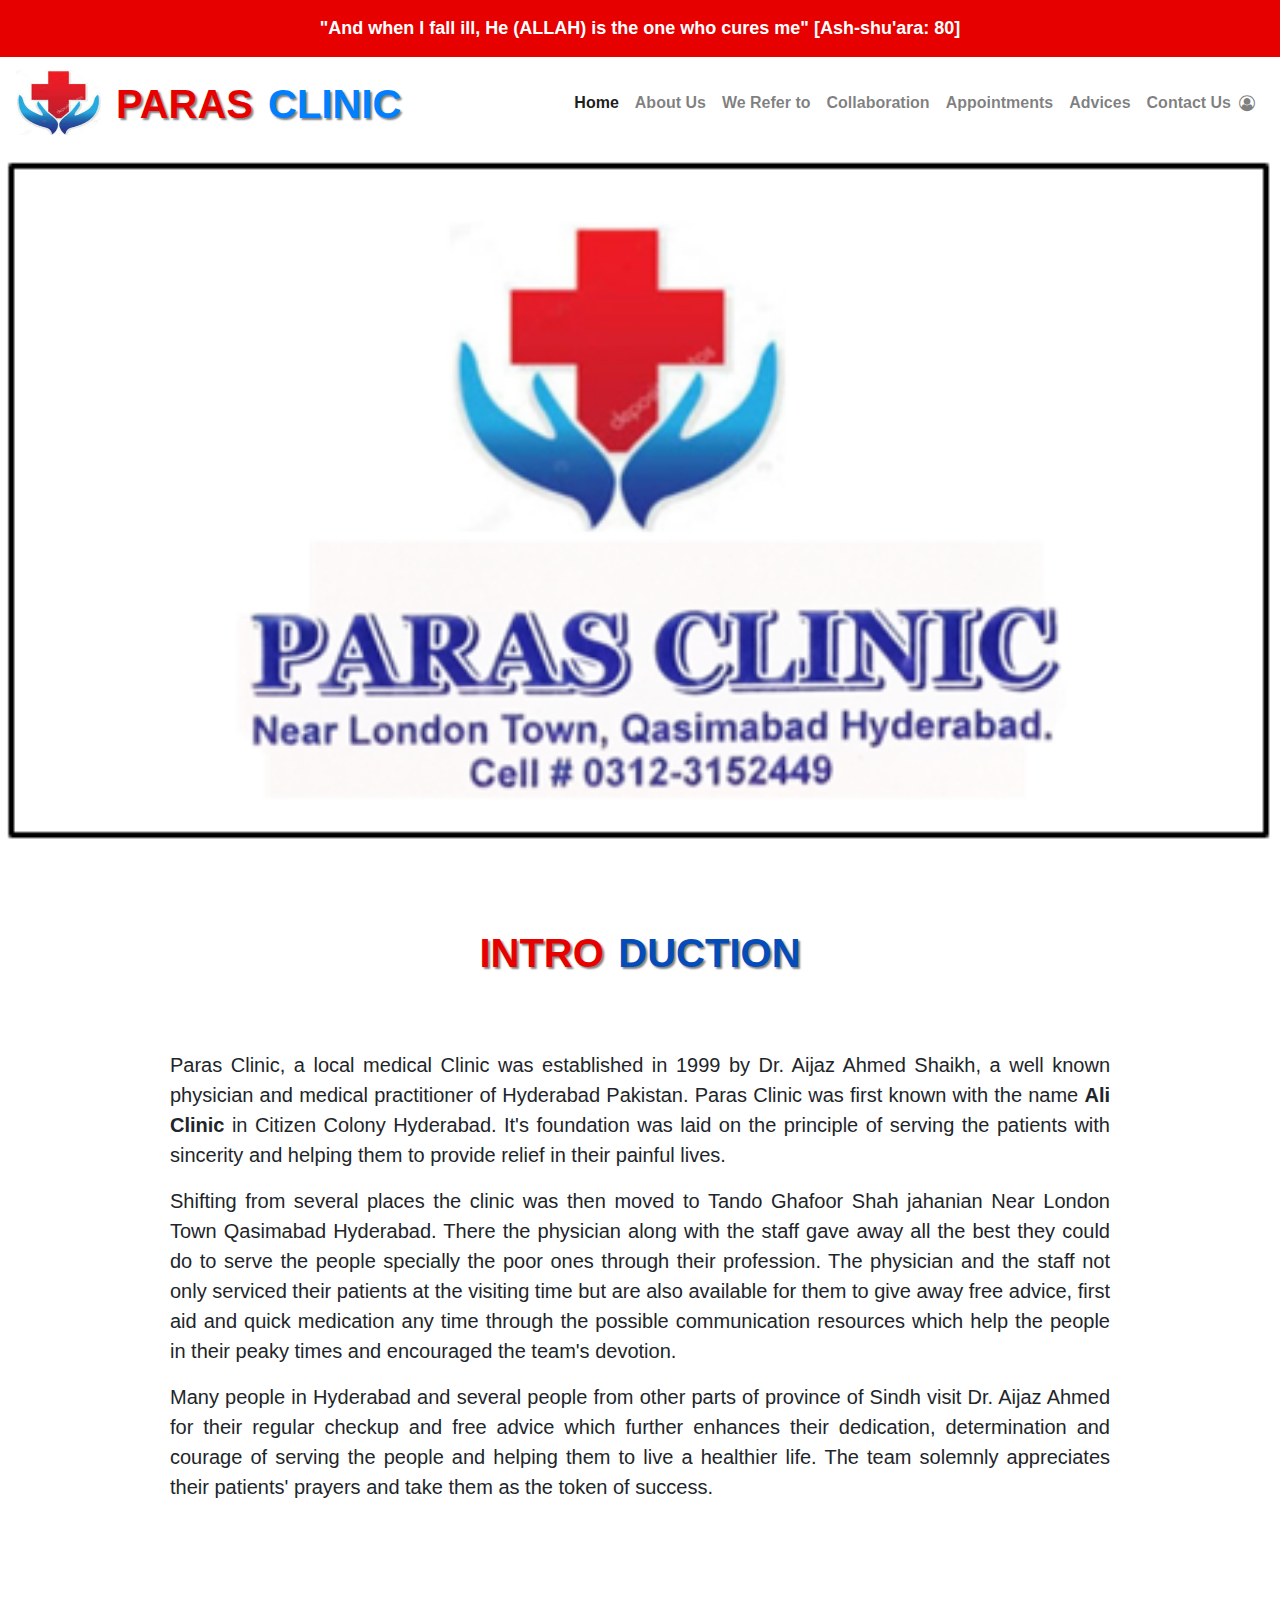
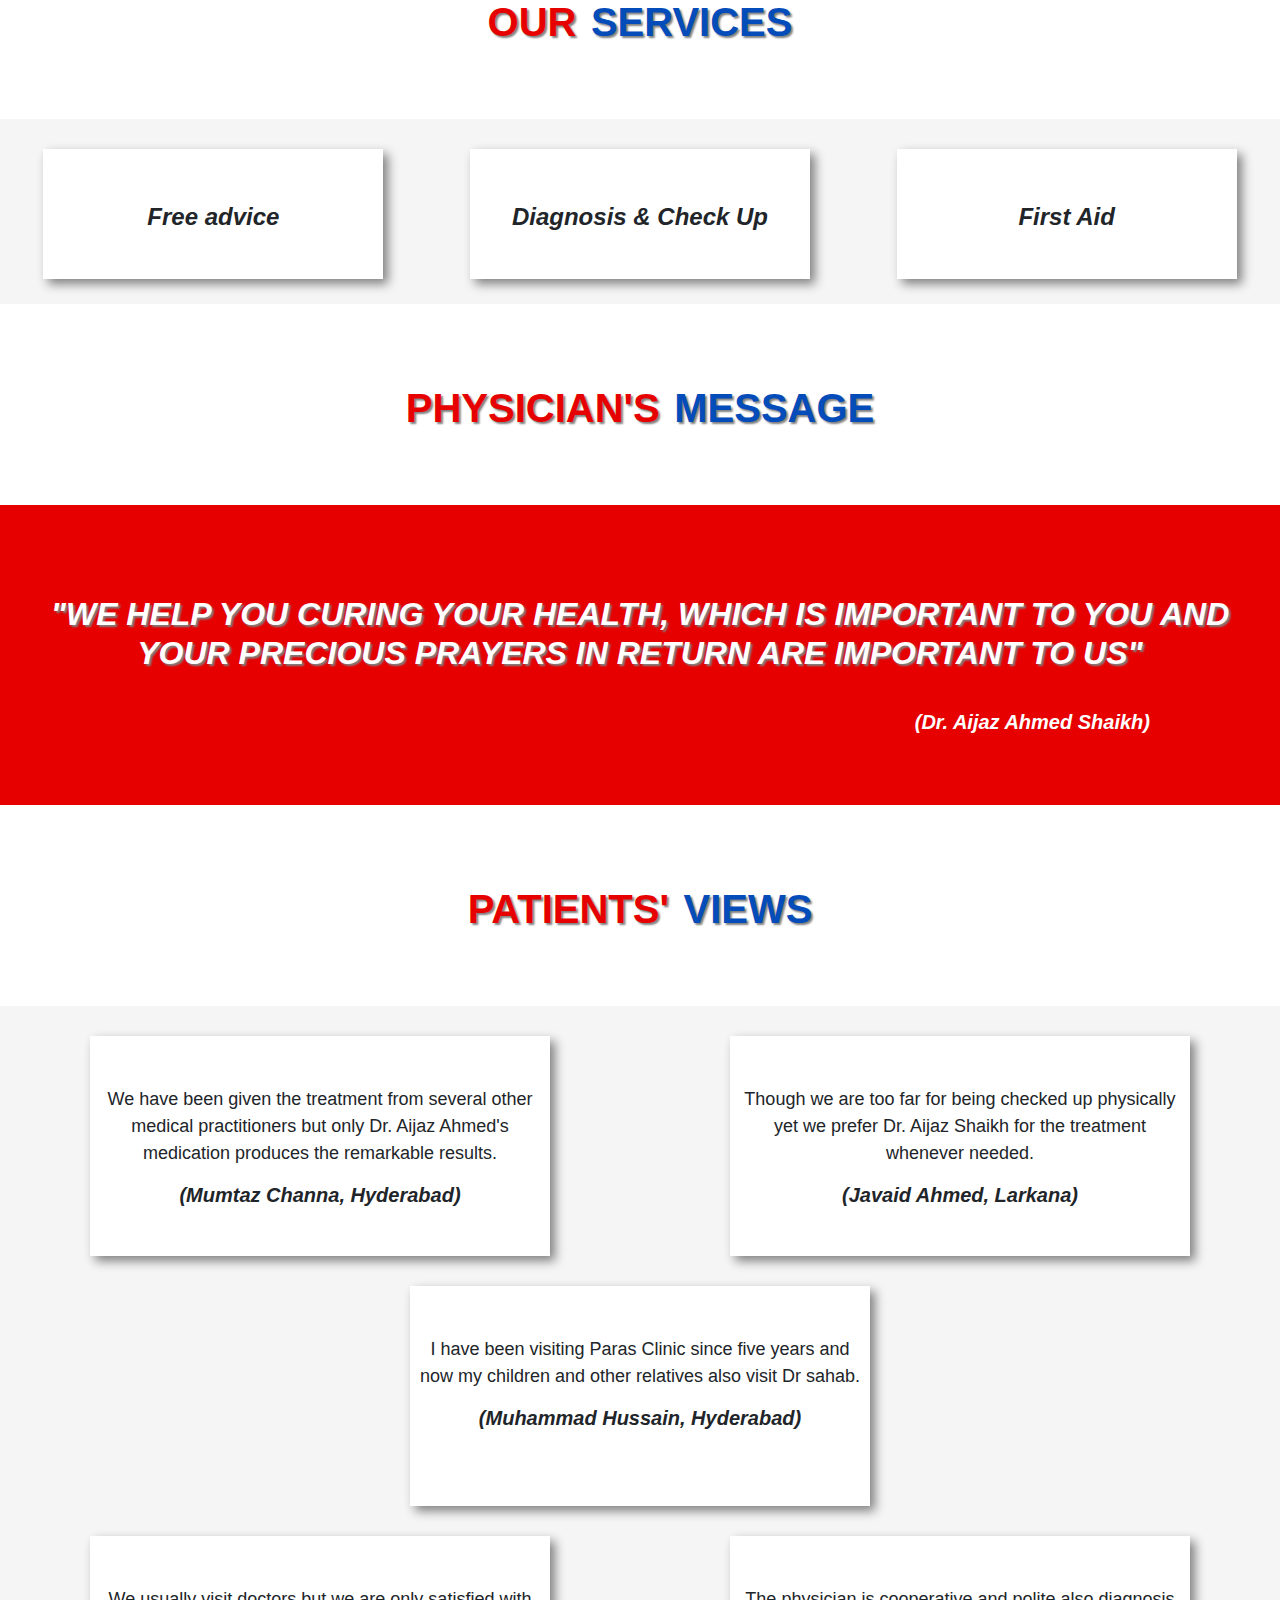
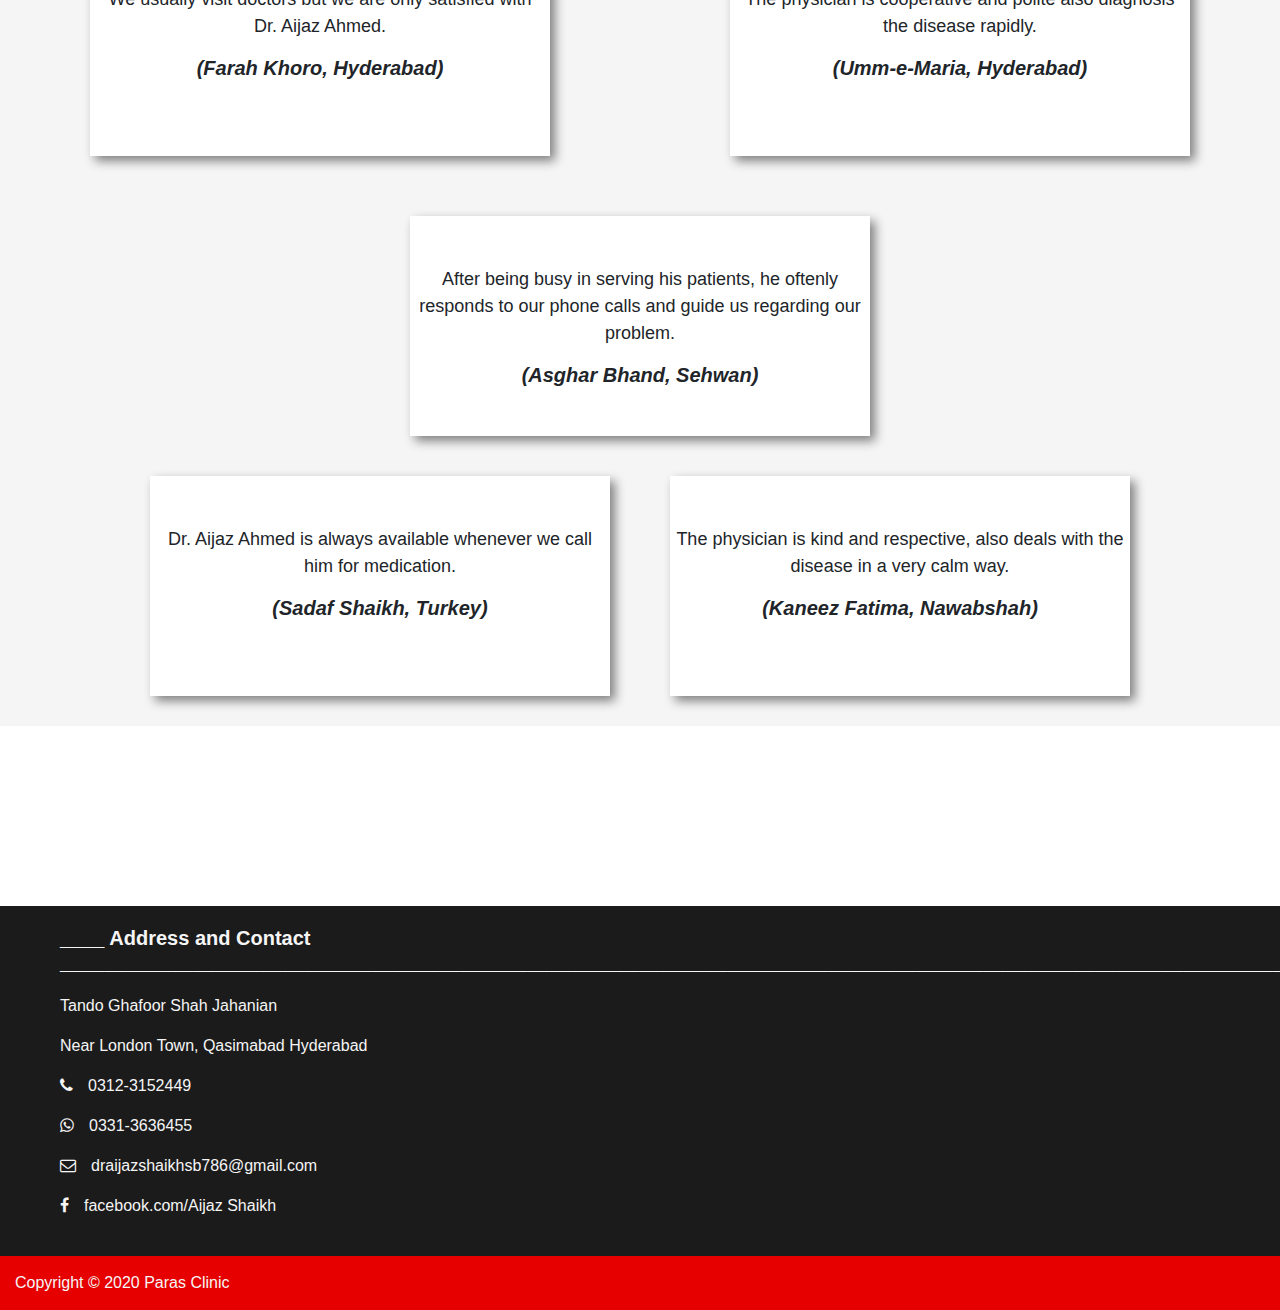
<file: index.html>
<!DOCTYPE html>
<html lang="en">

<head>
  <meta charset="UTF-8">
  <meta name="viewport" content="width=device-width, initial-scale=1.0">
  <title>Home</title>
  <link rel="stylesheet" href="https://cdnjs.cloudflare.com/ajax/libs/font-awesome/4.7.0/css/font-awesome.min.css">
  <link rel="stylesheet" href="bootstrap-4.4.1-dist/css/bootstrap.min.css">
  <link rel="stylesheet" href="style.css">
</head>

<body>
  <div class="logo">
    <p>
      <b>"And when I fall ill, He (ALLAH) is the one who cures me" [Ash-shu'ara: 80]</b>
    </p>
  </div>

  <nav class="navbar navbar-expand-lg navbar-light bg-white">
    <a class="navbar-brand" href="#">
      <img src="images/logo.jpg" width="85px" height="65px">
      <h1 class="fh1" id="first">PARAS</h1>
      <h1 class="sh1" id="second">CLINIC</h1>
    </a>
    <button class="navbar-toggler" type="button" data-toggle="collapse" data-target="#navbarText"
      aria-controls="navbarText" aria-expanded="false" aria-label="Toggle navigation">
      <span class="navbar-toggler-icon"></span>
    </button>
    <div class="collapse navbar-collapse" id="navbarText">
      <ul class="navbar-nav mr-auto">
      </ul>
      <span class="navbar-text">
        <ul class="navbar-nav mr-auto">
          <li class="nav-item active">
            <a class="nav-link" href="index.html">Home <span class="sr-only">(current)</span></a>
          </li>
          <li class="nav-item">
            <a class="nav-link" href="about.html">About Us</a>
          </li>
          <li class="nav-item">
            <a class="nav-link" href="refer.html">We Refer to</a>
          </li>
          <li class="nav-item">
            <a class="nav-link" href="collaboration.html">Collaboration</a>
          </li>
          <li class="nav-item">
            <a class="nav-link" href="appointments.html">Appointments</a>
          </li>
          <li class="nav-item">
            <a class="nav-link" href="advice.html">Advices</a>
          </li>
          <li class="nav-item">
            <a class="nav-link" href="contact.html">Contact Us</a>
          </li>
          <li class="nav-item">
            <i class="fa fa-user-circle-o" aria-hidden="true"></i>
          </li>
        </ul>
      </span>
    </div>
  </nav>
  
  <div id="carouselExampleCaptions" class="carousel slide" data-ride="carousel">
    <div class="carousel-inner">
      <div class="carousel-item active">
        <img src="images/slide1.PNG" class="d-block w-100" alt="...">
        <div class="carousel-caption d-none d-md-block">
        </div>
      </div>

      <div class="carousel-item">
        <img src="images/slide2.jpg" class="d-block w-100" alt="...">
        <div class="carousel-caption d-none d-md-block black">
          <h4>Dr. Aijaz Shaikh (Physician)</h4>
          <p>Physician at his workplace.</p>
        </div>
      </div>

      <div class="carousel-item">
        <img src="images/slide3.jpg" class="d-block w-100" alt="...">
        <div class="carousel-caption d-none d-md-block white">
          <h4>Dr. Aijaz Shaikh with patient</h4>
          <p>Physician busy in checkup of patient.</p>
        </div>
      </div>

      <div class="carousel-item">
        <img src="images/slide4.jpg" class="d-block w-100" alt="...">
        <div class="carousel-caption d-none d-md-block black">
          <h4>Small Dispensory</h4>
          <p>Dispensory available for the first aid of patients.</p>
        </div>
      </div>

      <div class="carousel-item">
        <img src="images/slide5.jpg" class="d-block w-100" alt="...">
        <div class="carousel-caption d-none d-md-block black">
          <h4>Staff at his work</h4>
          <p>Staff member busy in giving the first aid to patients.</p>
        </div>
      </div>

      <a class="carousel-control-prev" href="#carouselExampleCaptions" role="button" data-slide="prev">
        <span class="carousel-control-prev-icon" aria-hidden="true"></span>
        <span class="sr-only">Previous</span>
      </a>
      <a class="carousel-control-next" href="#carouselExampleCaptions" role="button" data-slide="next">
        <span class="carousel-control-next-icon" aria-hidden="true"></span>
        <span class="sr-only">Next</span>
      </a>
    </div>


    <div class="heading1">
      <h1 class="fhead head">INTRO</h1>
      <h1 class="shead head">DUCTION</h1>
    </div>

    <div class="main1">
      <div class="paragraph">
        <p class="space">
          Paras Clinic, a local medical Clinic was established in 1999 by Dr. Aijaz Ahmed Shaikh, a well known
          physician
          and medical practitioner of Hyderabad Pakistan. Paras Clinic was first known with the name <b>Ali Clinic</b>
          in Citizen Colony Hyderabad. It's foundation was laid on the principle of serving the patients with
          sincerity
          and helping them to provide relief in their painful lives.
        </p>
        <p>
          Shifting from several places the clinic was then moved to Tando Ghafoor Shah jahanian Near London Town
          Qasimabad Hyderabad. There the physician along with the staff gave away all the best they could do to
          serve the people specially the poor ones through their profession. The physician and the staff not only
          serviced their patients at the visiting time but are also available for them to give away free advice,
          first aid and quick medication any time through the possible communication resources which help the people
          in their peaky times and encouraged the team's devotion.
        </p>
        <p>
          Many people in Hyderabad and several people from other parts of province of Sindh visit Dr. Aijaz Ahmed
          for their regular checkup and free advice which further enhances their dedication, determination and courage
          of serving the people and helping them to live a healthier life. The team solemnly appreciates their
          patients'
          prayers and take them as the token of success.
        </p>
      </div>
    </div>

    <div class="heading1">
      <h1 class="fhead"> OUR </h1>
      <h1 class="shead"> SERVICES </h1>
    </div>

    <div class="main2">
      <div class="Div1">
        <b><i>Free advice </i></b>
      </div>
      <div class="Div2">
        <b><i> Diagnosis & Check Up </i></b>
      </div>
      <div class="Div3">
        <b><i> First Aid </i></b>
      </div>
    </div>

    <div class="PhyDiv">
      <div class="heading1">
        <h1 class="fhead">PHYSICIAN'S </h1>
        <h1 class="shead"> MESSAGE </h1>
      </div>

      <div class="MessageDiv">
        <h2 class="phMessage">
          "WE HELP YOU CURING YOUR HEALTH, WHICH IS IMPORTANT TO YOU AND YOUR PRECIOUS PRAYERS IN RETURN ARE
          IMPORTANT TO US"
        </h2>
        <h5 class="QouteBy">
          <b><i>(Dr. Aijaz Ahmed Shaikh)</b></i>
        </h5>
      </div>
    </div>

    <div class="heading1">
      <h1 class="fhead"> PATIENTS' </h1>
      <h1 class="shead"> VIEWS </h1>
    </div>

    <div class="outerDiv1">
      <div class="innerDiv1">
        <p>
          We have been given the treatment from several other medical practitioners but only Dr. Aijaz Ahmed's
          medication produces the remarkable results.
        </p>
        <h5 class="saidBy">
          <b><i>(Mumtaz Channa, Hyderabad)</i></b>
        </h5>
      </div>

      <div class="innerDiv2">
        <p>
          Though we are too far for being checked up physically yet we prefer Dr. Aijaz Shaikh for the
          treatment whenever needed.
        </p>
        <h5 class="saidBy">
          <b><i>(Javaid Ahmed, Larkana)</i></b>
        </h5>
      </div>

      <div class="innerDiv3">
        <p>
          I have been visiting Paras Clinic since five years and now my children and other relatives also
          visit Dr sahab.
        </p>
        <h5 class="saidBy">
          <b><i>(Muhammad Hussain, Hyderabad)</i></b>
        </h5>
      </div>
    </div>

    <div class="outerDiv2">
      <div class="innerDiv4">
        <p>
          We usually visit doctors but we are only satisfied with Dr. Aijaz Ahmed.
        </p>
        <h5 class="saidBy">
          <b><i>(Farah Khoro, Hyderabad)</b></i>
        </h5>
      </div>

      <div class="innerDiv5">
        <p>
          The physician is cooperative and polite also diagnosis the disease rapidly.
        </p>
        <h5 class="saidBy">
          <b><i>(Umm-e-Maria, Hyderabad)</b></i>
        </h5>
      </div>

      <div class="innerDiv6">
        <p>
          After being busy in serving his patients, he oftenly responds to our phone calls and guide us
          regarding our problem.
        </p>
        <h5 class="saidBy">
          <b><i>(Asghar Bhand, Sehwan)</b></i>
        </h5>
      </div>
    </div>

    <div class="outerDiv3">
      <div class="innerDiv7">
        <p>
          Dr. Aijaz Ahmed is always available whenever we call him for medication.
        </p>
        <h5 class="saidBy">
          <b><i>(Sadaf Shaikh, Turkey)</b></i>
        </h5>
      </div>

      <div class="innerDiv8">
        <p>
          The physician is kind and respective, also deals with the disease in a very calm way.
        </p>
        <h5 class="saidBy">
          <b><i>(Kaneez Fatima, Nawabshah)</b></i>
        </h5>
      </div>
    </div>

    <div class="addressDiv">
      <div id="address">
        <h5><b>
            ____ Address and Contact
            _______________________________________________________________________________________________________________________________________________________
          </b></h5>
        <p>Tando Ghafoor Shah Jahanian</p>
        <p>Near London Town, Qasimabad Hyderabad</p>
        <p><i class="fa fa-phone" aria-hidden="true"></i>0312-3152449</p>
        <p><i class="fa fa-whatsapp" aria-hidden="true"></i>0331-3636455</p>
        <p><i class="fa fa-envelope-o" aria-hidden="true"></i>draijazshaikhsb786@gmail.com</p>
        <p><i class="fa fa-facebook" aria-hidden="true"></i>facebook.com/Aijaz Shaikh</p>
        <a href=""> <img src="images/back to top.png" class="goTop" width="40px" height="40px"> </a>
      </div>
    </div>

    <div class="footer">
      Copyright &copy; 2020 Paras Clinic
    </div>

    <script src="https://code.jquery.com/jquery-3.5.1.slim.min.js"
      integrity="sha384-DfXdz2htPH0lsSSs5nCTpuj/zy4C+OGpamoFVy38MVBnE+IbbVYUew+OrCXaRkfj"
      crossorigin="anonymous"></script>
    <script src="https://cdn.jsdelivr.net/npm/popper.js@1.16.0/dist/umd/popper.min.js"
      integrity="sha384-Q6E9RHvbIyZFJoft+2mJbHaEWldlvI9IOYy5n3zV9zzTtmI3UksdQRVvoxMfooAo"
      crossorigin="anonymous"></script>
    <script src="https://stackpath.bootstrapcdn.com/bootstrap/4.5.0/js/bootstrap.min.js"
      integrity="sha384-OgVRvuATP1z7JjHLkuOU7Xw704+h835Lr+6QL9UvYjZE3Ipu6Tp75j7Bh/kR0JKI"
      crossorigin="anonymous"></script>
</body>

</html>
</file>
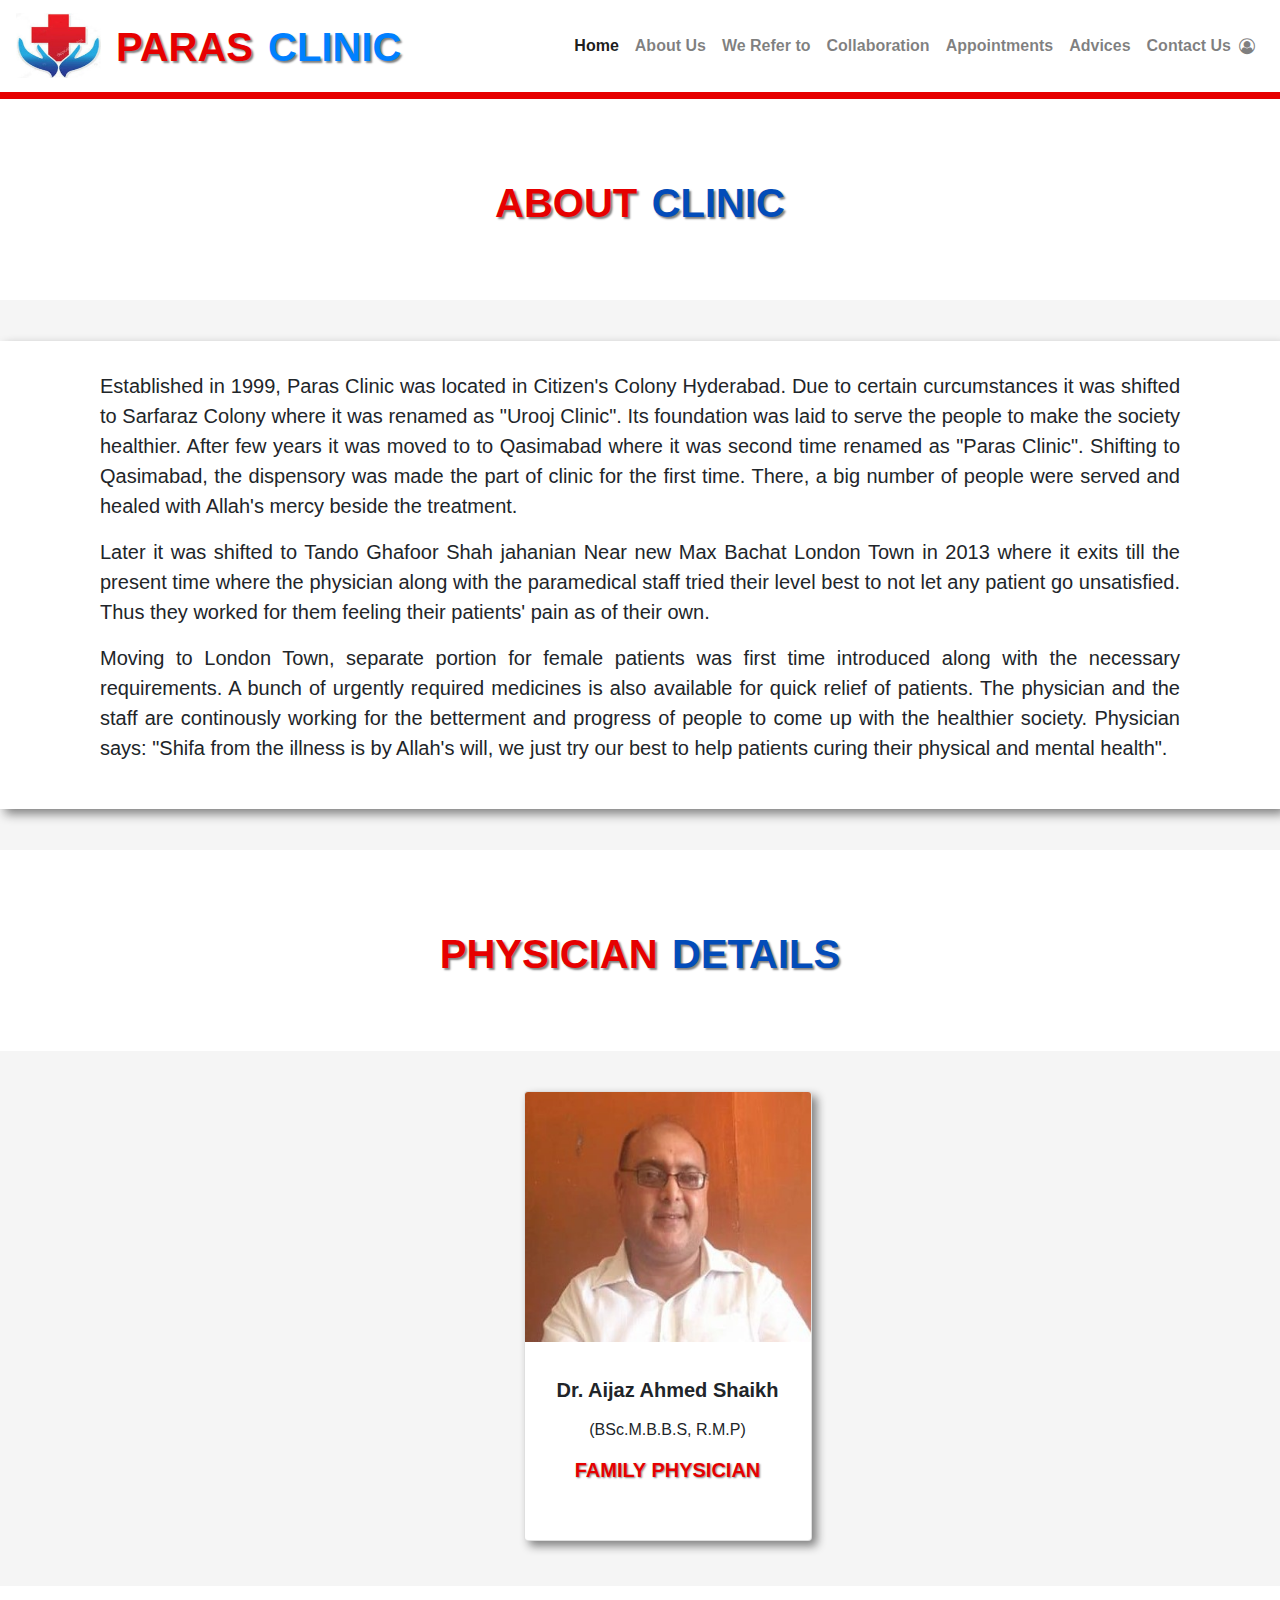
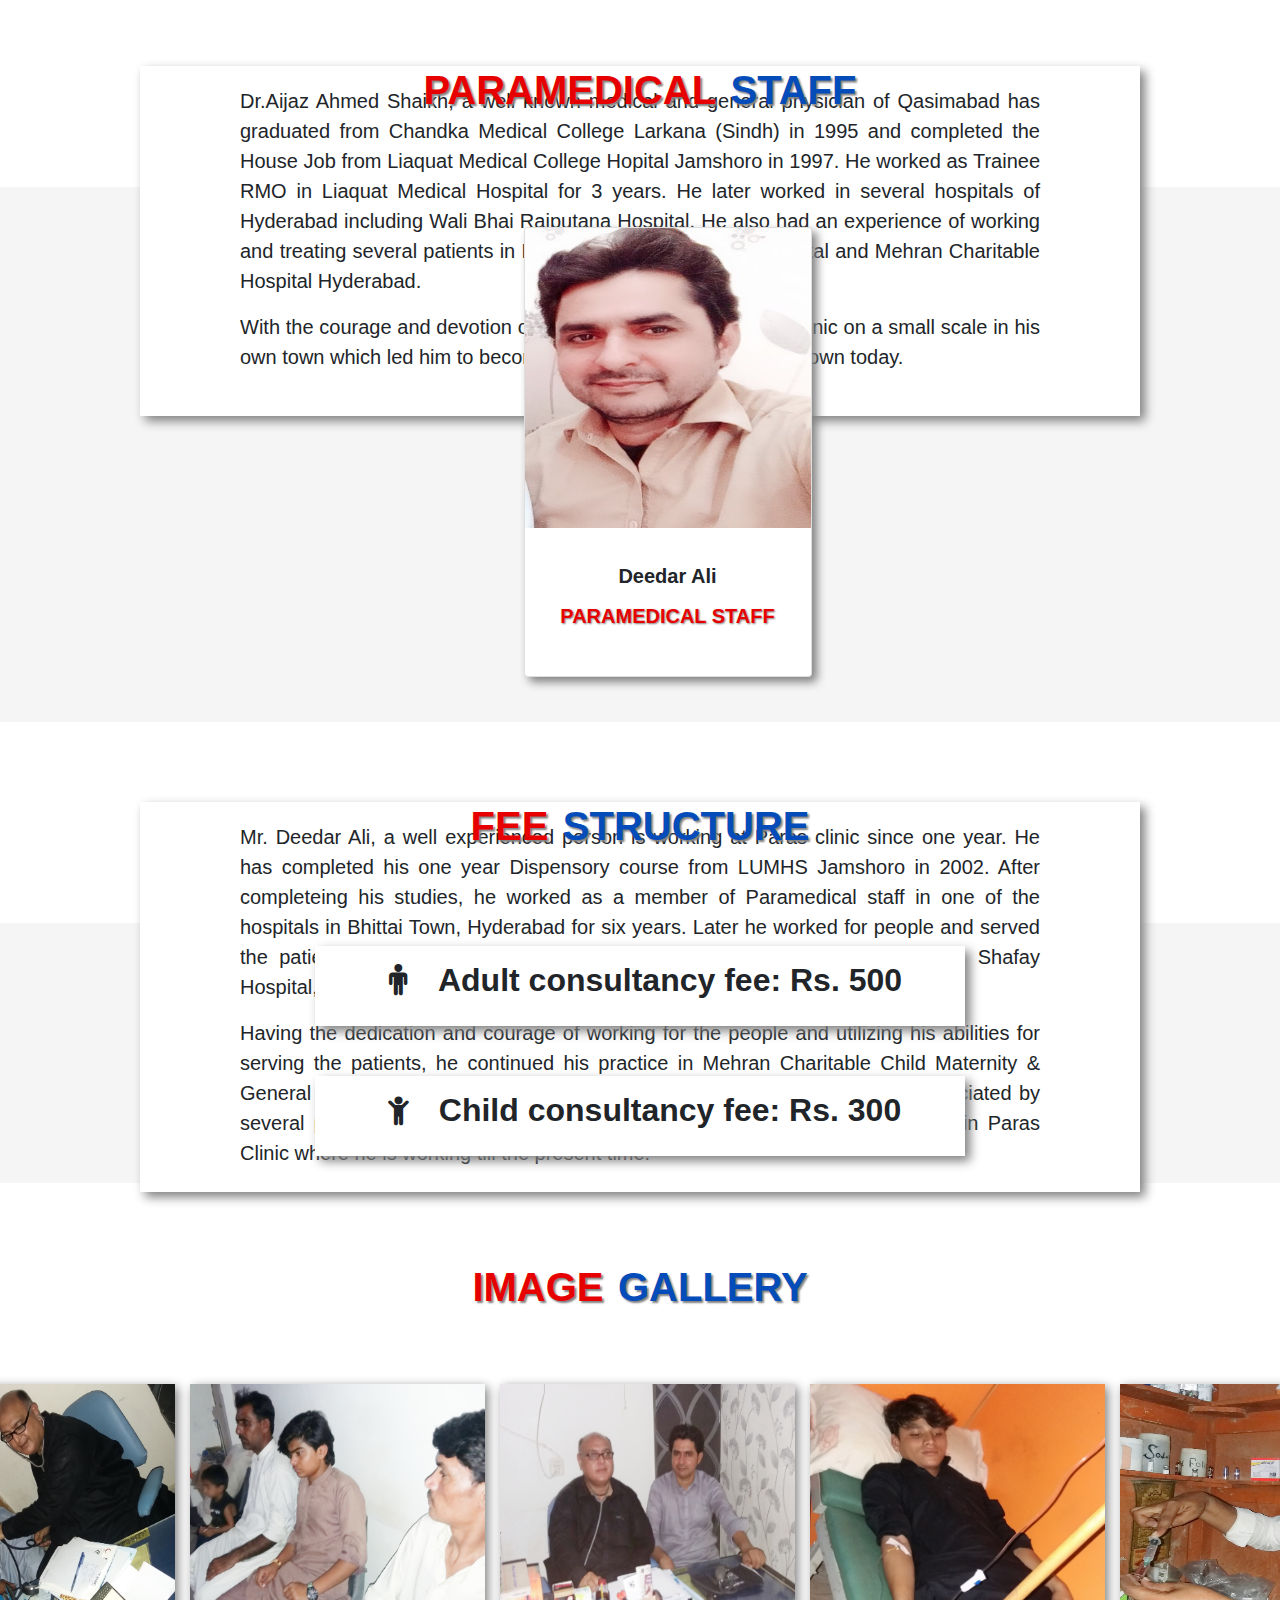
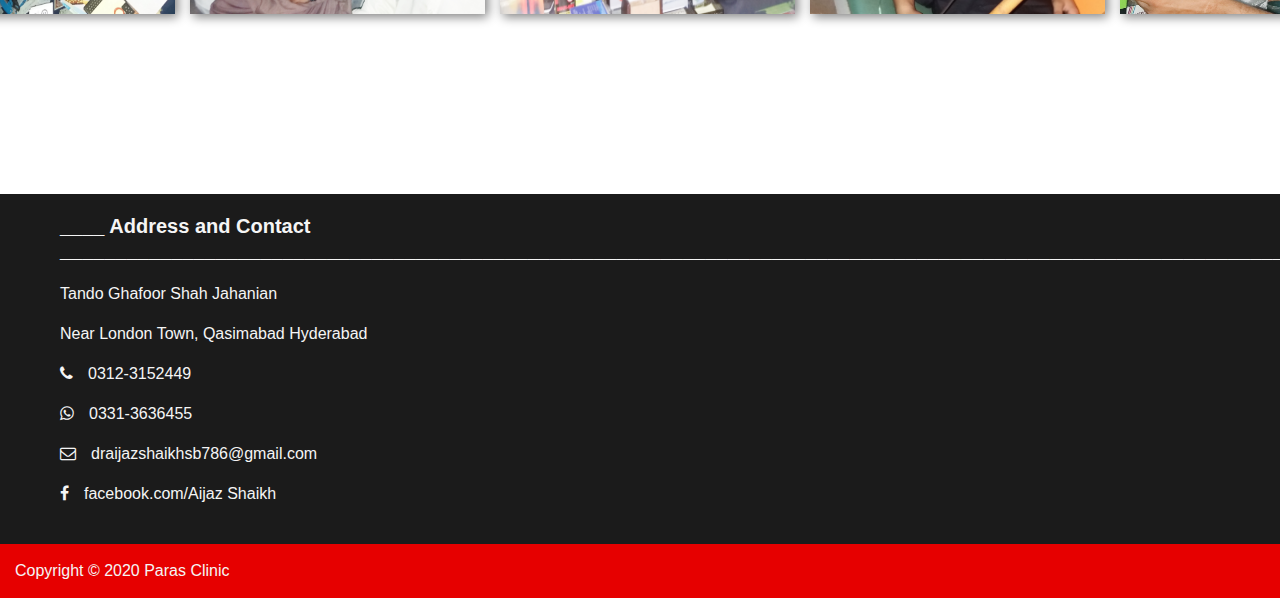
<file: about.html>
<!DOCTYPE html>
<html lang="en">

<head>
  <meta charset="UTF-8">
  <meta name="viewport" content="width=device-width, initial-scale=1.0">
  <title>About</title>
  <link rel="stylesheet" href="https://cdnjs.cloudflare.com/ajax/libs/font-awesome/4.7.0/css/font-awesome.min.css">
  <link rel="stylesheet" href="bootstrap-4.4.1-dist/css/bootstrap.min.css">
  <link rel="stylesheet" href="style.css">
</head>

<body>
  <nav class="navbar navbar-expand-lg navbar-light bg-white">
    <a class="navbar-brand" href="#">
      <img src="images/logo.jpg" width="85px" height="65px">
      <h1 class="fh1" id="first">PARAS</h1>
      <h1 class="sh1" id="second">CLINIC</h1>
    </a>
    <button class="navbar-toggler" type="button" data-toggle="collapse" data-target="#navbarText"
      aria-controls="navbarText" aria-expanded="false" aria-label="Toggle navigation">
      <span class="navbar-toggler-icon"></span>
    </button>
    <div class="collapse navbar-collapse" id="navbarText">
      <ul class="navbar-nav mr-auto">
      </ul>
      <span class="navbar-text">
        <ul class="navbar-nav mr-auto">
          <li class="nav-item active">
            <a class="nav-link" href="index.html">Home <span class="sr-only">(current)</span></a>
          </li>
          <li class="nav-item">
            <a class="nav-link" href="about.html">About Us</a>
          </li>
         
          <li class="nav-item">
            <a class="nav-link" href="refer.html">We Refer to</a>
          </li>
          <li class="nav-item">
            <a class="nav-link" href="collaboration.html">Collaboration</a>
          </li>
          <li class="nav-item">
            <a class="nav-link" href="appointments.html">Appointments</a>
          </li>
          <li class="nav-item">
            <a class="nav-link" href="advice.html">Advices</a>
          </li>
          <li class="nav-item">
            <a class="nav-link" href="contact.html">Contact Us</a>
          </li>
          <li class="nav-item">
            <i class="fa fa-user-circle-o" aria-hidden="true"></i>
          </li>
        </ul>
      </span>
    </div>
  </nav>

  <div class="onlyLine">
  </div>


  <div class="heading1">
    <h1 class="fhead"> ABOUT </h1>
    <h1 class="shead"> CLINIC </h1>
  </div>

  <div class="paraDiv">
    <div id="paragraph1">
      <p class="space1">
        Established in 1999, Paras Clinic was located in Citizen's Colony Hyderabad. Due to certain
        curcumstances it was shifted to Sarfaraz Colony where it was renamed as "Urooj Clinic". Its foundation
        was laid to serve the people to make the society healthier. After few years it was moved to to Qasimabad
        where it was second time renamed as "Paras Clinic". Shifting to Qasimabad, the dispensory was made
        the part of clinic for the first time. There, a big number of people were served and healed with Allah's
        mercy beside the treatment.
      </p>
      <p>
        Later it was shifted to Tando Ghafoor Shah jahanian Near new Max Bachat London Town in 2013 where it exits till the
        present time where the physician along with the paramedical staff tried their level best to not let
        any patient go unsatisfied. Thus they worked for them feeling their patients' pain as of their own.
      </p>
      <p>
        Moving to London Town, separate portion for female patients was first time introduced along with
        the necessary requirements. A bunch of urgently required medicines is also available for quick relief
        of patients. The physician and the staff are continously working for the betterment and progress of people
        to come up with the healthier society. Physician says: "Shifa from the illness is by Allah's will,
        we just try our best to help patients curing their physical and mental health".
      </p>
    </div>
  </div>

  <div class="heading1 phyHeading">
    <h1 class="fhead"> PHYSICIAN </h1>
    <h1 class="shead"> DETAILS </h1>
  </div>

  <div id="physicianDiv">
    <div class="card" style="width: 18rem;">
      <img src="images/physician.jpg" width="140px" height="250px" class="card-img-top">
      <div class="card-body">
        <p class="card-text">
        <h5><b>Dr. Aijaz Ahmed Shaikh</b></h5>
        </p>
        <p>(BSc.M.B.B.S, R.M.P)</p>
        <h5 class="tag"><b> FAMILY PHYSICIAN</b></h5>
      </div>
    </div>

   <div class="phyIntro">
      <p>
        Dr.Aijaz Ahmed Shaikh, a well known medical and general physician of Qasimabad has graduated from
        Chandka Medical College Larkana (Sindh) in 1995 and completed the House Job from Liaquat Medical
        College Hopital Jamshoro in 1997. He worked as Trainee RMO in Liaquat Medical Hospital for 3 years.
        He later worked in several hospitals of Hyderabad including Wali Bhai Rajputana Hospital. He also
        had an experience of working and treating several patients in MK Hospital, Jeejal Maau Hospital and
        Mehran Charitable Hospital Hyderabad.
      </p>
      <p>
        With the courage and devotion of serving people, he started a clinic on a small scale in his own town
        which led him to become an experienced physician known today.
      </p>
    </div>
  </div>

  <div class="heading1 pHeading">
    <h1 class="fhead"> PARAMEDICAL </h1>
    <h1 class="shead"> STAFF </h1>
  </div>

  <div id="physicianDiv">
    <div class="card" style="width: 18rem;">
      <img src="images/staff1.jpg" width="120px" height="300px" class="card-img-top">
      <div class="card-body">
        <p class="card-text">
        <h5><b>Deedar Ali</b></h5>
        </p>
        <p></p>
        <h5 class="tag"><b>PARAMEDICAL STAFF</b></h5>
      </div>
    </div>

    <div class="staffIntro">
      <p>
        Mr. Deedar Ali, a well experienced person is working at Paras clinic since one year. He has completed 
        his one year Dispensory course from LUMHS Jamshoro in 2002. After completeing his studies, he worked as a member
        of Paramedical staff in one of the hospitals in Bhittai Town, Hyderabad for six years. Later he worked for
        people and served the patients in several hospitals of Hyderabad including Jijal Maau Hospital, Shafay 
        Hospital, Aasim Clinic. 
      </p>
      <p>
        Having the dedication and courage of working for the people and utilizing his abilities for serving the
        patients, he continued his practice in Mehran Charitable Child Maternity & General Hospital since last 
        four years where his remarkable services are appreciated by several patients treated by him. His 
        experience and cooperation led him to join Paras Clinic where he is working till the present time.  
      </p>
    </div>
  </div>

  <div class="heading1 feeHeading">
    <h1 class="fhead"> FEE </h1>
    <h1 class="shead"> STRUCTURE </h1>
  </div> 

<!-- main1 and main2 classes are used earlier in index.html page -->
  <div class="main3">
    <div class="fee1"> 
      <h2><i class="fa fa-male" aria-hidden="true"></i><b>Adult consultancy fee: Rs. 500</b></h2>
    </div>
    <div class="fee2">
      <h2><i class="fa fa-child" aria-hidden="true"></i><b>Child consultancy fee: Rs. 300</b></h2>
    </div>
  </div>

  <div class="heading1 imageHeading">
    <h1 class="fhead"> IMAGE </h1>
    <h1 class="shead"> GALLERY </h1>
  </div>

 <div id="ImageDiv">
    <div class="img1">
      <img class="editImg" src="images/1.jpg" width="295px" height="230px" alt="">
    </div>

    <div class="img2">
      <img class="editImg" src="images/2.jpg" alt="">
    </div>
    
    <div class="img3">
      <img class="editImg" src="images/3.jpg" alt="">
    </div>
    
    <div class="img4">
      <img class="editImg" src="images/4.jpg" alt="">
    </div>
    
    <div class="img5">
      <img class="editImg" src="images/5.jpg" alt="">
    </div>
  </div>

  <div class="addressDiv">
    <div id="address">
      <h5><b>
        ____ Address and Contact _______________________________________________________________________________________________________________________________________________________
      </b></h5>
      <p>Tando Ghafoor Shah Jahanian</p>
      <p>Near London Town, Qasimabad Hyderabad</p>
      <p><i class="fa fa-phone" aria-hidden="true"></i>0312-3152449</p>
      <p><i class="fa fa-whatsapp" aria-hidden="true"></i>0331-3636455</p>
      <p><i class="fa fa-envelope-o" aria-hidden="true"></i>draijazshaikhsb786@gmail.com</p>
      <p><i class="fa fa-facebook" aria-hidden="true"></i>facebook.com/Aijaz Shaikh</p>
      <a href=""> <img src="images/back to top.png" class="goTop" width="40px" height="40px"></a>
    </div>
  </div>

  <div class="footer">
    Copyright &copy; 2020 Paras Clinic
  </div> 

  <script src="https://code.jquery.com/jquery-3.5.1.slim.min.js"
    integrity="sha384-DfXdz2htPH0lsSSs5nCTpuj/zy4C+OGpamoFVy38MVBnE+IbbVYUew+OrCXaRkfj"
    crossorigin="anonymous"></script>
  <script src="https://cdn.jsdelivr.net/npm/popper.js@1.16.0/dist/umd/popper.min.js"
    integrity="sha384-Q6E9RHvbIyZFJoft+2mJbHaEWldlvI9IOYy5n3zV9zzTtmI3UksdQRVvoxMfooAo"
    crossorigin="anonymous"></script>
  <script src="https://stackpath.bootstrapcdn.com/bootstrap/4.5.0/js/bootstrap.min.js"
    integrity="sha384-OgVRvuATP1z7JjHLkuOU7Xw704+h835Lr+6QL9UvYjZE3Ipu6Tp75j7Bh/kR0JKI"
    crossorigin="anonymous"></script>

</body>

</html>
</file>
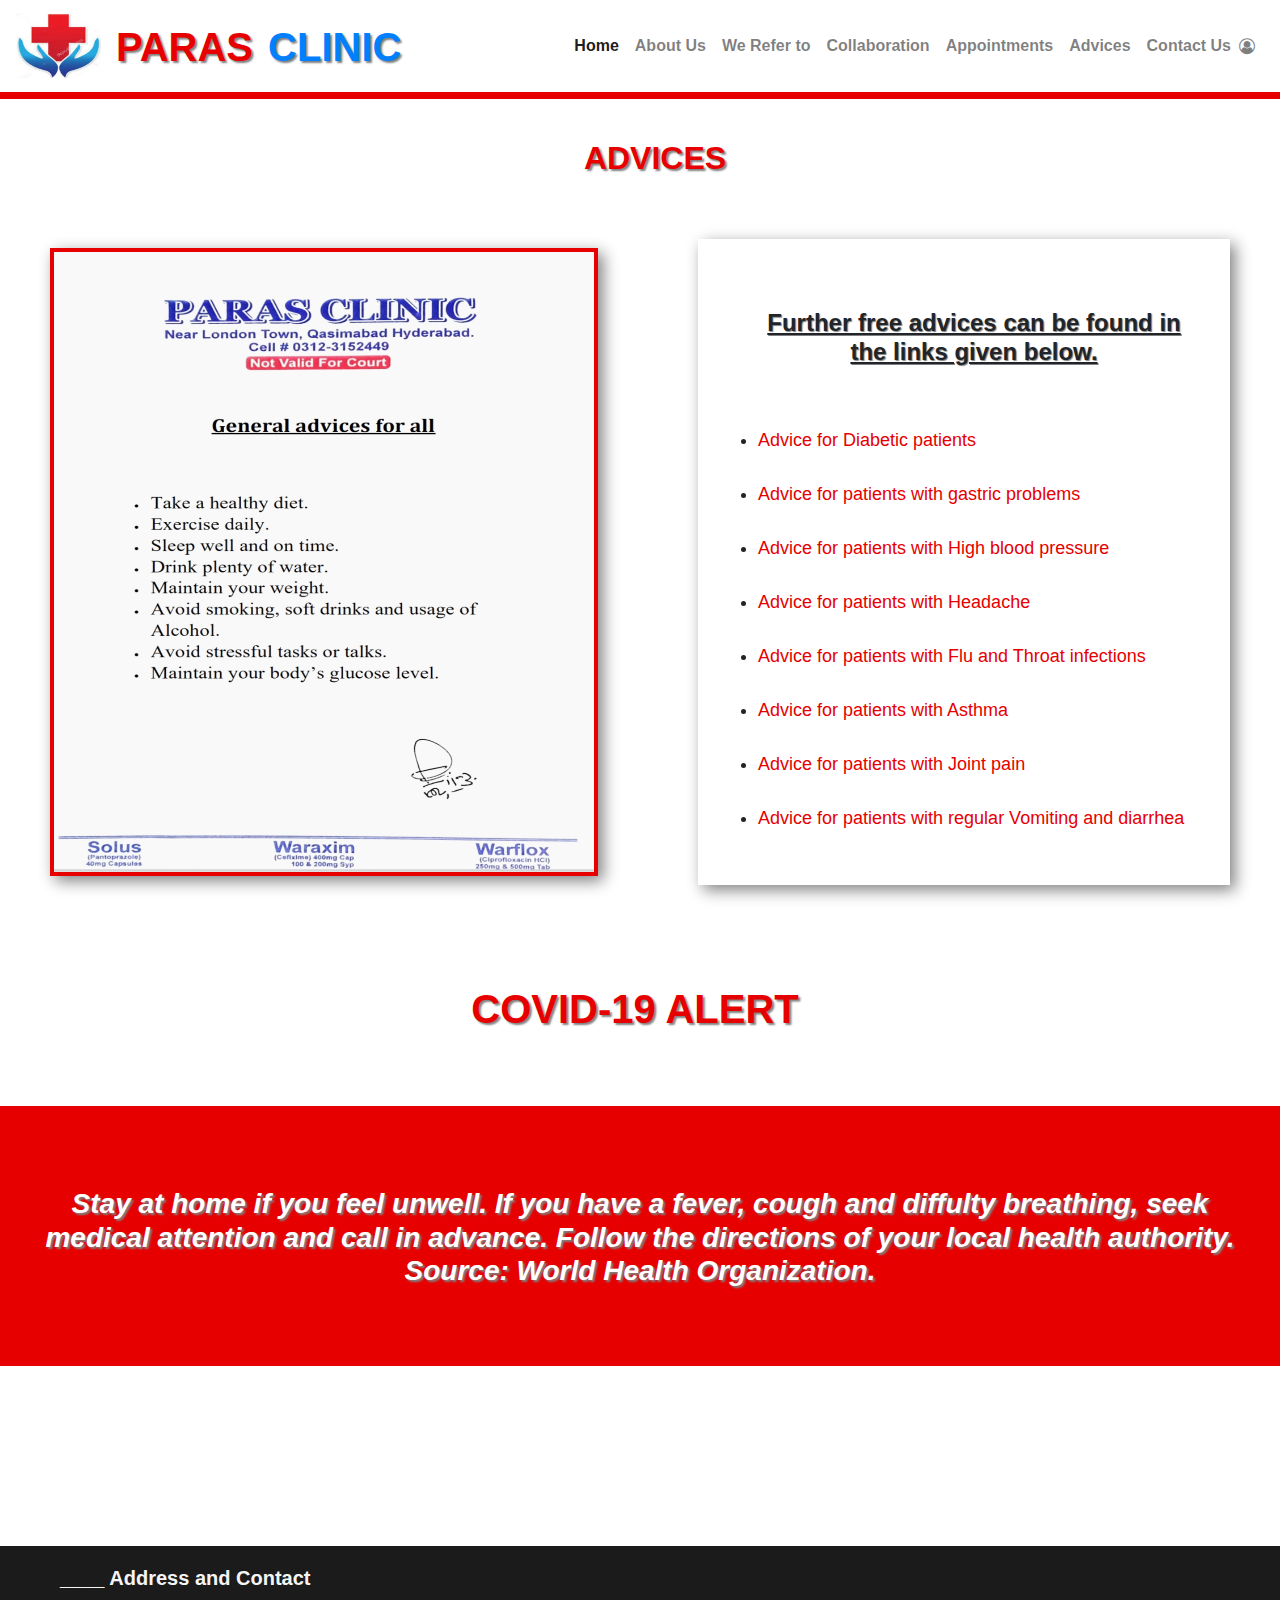
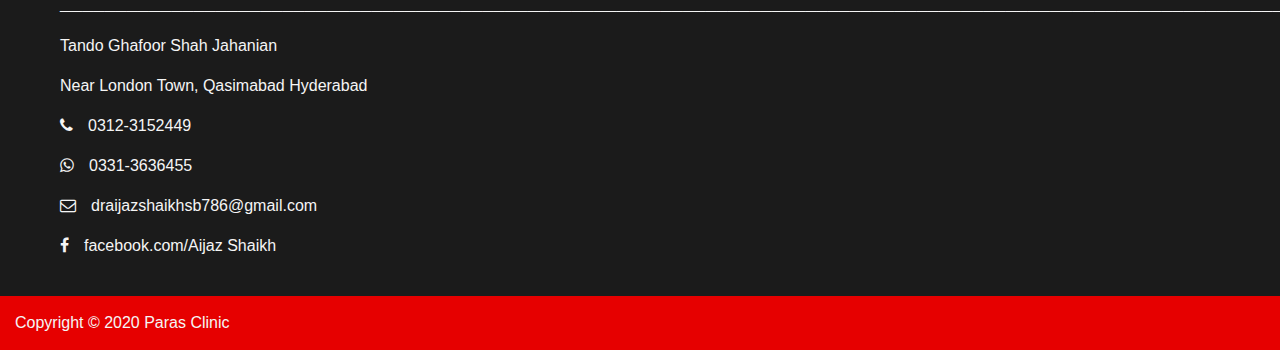
<file: advice.html>
<!DOCTYPE html>
<html lang="en">

<head>
  <meta charset="UTF-8">
  <meta name="viewport" content="width=device-width, initial-scale=1.0">
  <title>Advices for patients </title>
  <link rel="stylesheet" href="https://cdnjs.cloudflare.com/ajax/libs/font-awesome/4.7.0/css/font-awesome.min.css">
  <link rel="stylesheet" href="bootstrap-4.4.1-dist/css/bootstrap.min.css">
  <link rel="stylesheet" href="style.css">
</head>

<body>
  <nav class="navbar navbar-expand-lg navbar-light bg-white">
    <a class="navbar-brand" href="#">
      <img src="images/logo.jpg" width="85px" height="65px">
      <h1 class="fh1" id="first">PARAS</h1>
      <h1 class="sh1" id="second">CLINIC</h1>
    </a>
    <button class="navbar-toggler" type="button" data-toggle="collapse" data-target="#navbarText"
      aria-controls="navbarText" aria-expanded="false" aria-label="Toggle navigation">
      <span class="navbar-toggler-icon"></span>
    </button>
    <div class="collapse navbar-collapse" id="navbarText">
      <ul class="navbar-nav mr-auto">
      </ul>
      <span class="navbar-text">
        <ul class="navbar-nav mr-auto">
          <li class="nav-item active">
            <a class="nav-link" href="index.html">Home <span class="sr-only">(current)</span></a>
          </li>
          <li class="nav-item">
            <a class="nav-link" href="about.html">About Us</a>
          </li>

          <li class="nav-item">
            <a class="nav-link" href="refer.html">We Refer to</a>
          </li>
          <li class="nav-item">
            <a class="nav-link" href="collaboration.html">Collaboration</a>
          </li>
          <li class="nav-item">
            <a class="nav-link" href="appointments.html">Appointments</a>
          </li>
          <li class="nav-item">
            <a class="nav-link" href="advice.html">Advices</a>
          </li>
          <li class="nav-item">
            <a class="nav-link" href="contact.html">Contact Us</a>
          </li>
          <li class="nav-item">
            <i class="fa fa-user-circle-o" aria-hidden="true"></i>
          </li>
        </ul>
      </span>
    </div>
  </nav>

  <div class="onlyLine">
  </div>
  <!-- tab1 class is designed in style2.css -->
  <h2 class="tab1" id="AdvicesHeading"><b>ADVICES</b></h2><br>

  <!-- div with class name "outerMainDiv" already exists in appointment.html -->
  <div class="outerMainDiv1">
    <div class="forAll">
      <img src="images/advices/adviceAll.jpeg" width="540px" height="620px" alt="">
    </div>


    <div class="links">
      <!-- formLine & formIntro are defined in style2.css file with pharmaIntro & pharmaLine -->
      <div class="adviceLine">
        <h4 class="adviceIntro"><b>
            Further free advices can be found in the links given below.
          </b></h4>
      </div>

      <div class="insideLinks">
        <ul>
          <li>
            <a href="pictures.html#div1">Advice for Diabetic patients </a>
          </li><br>
          <li>
            <a href="pictures.html#div2">Advice for patients with gastric problems </a>
          </li><br>
          <li>
            <a href="pictures.html#div3">Advice for patients with High blood pressure </a>
          </li><br>
          <li>
            <a href="pictures.html#div4">Advice for patients with Headache </a>
          </li><br>
          <li>
            <a href="pictures.html#div5">Advice for patients with Flu and Throat infections</a>
          </li><br>
          <li>
            <a href="pictures.html#div6">Advice for patients with Asthma </a>
          </li><br>
          <li>
            <a href="pictures.html#div7">Advice for patients with Joint pain</a>
          </li><br>
          <li>
            <a href="pictures.html#div8">Advice for patients with regular Vomiting and diarrhea</a>
          </li><br>
        </ul>
      </div>
    </div>
  </div>

  <div class="PhyDiv">
    <div class="heading1">
      <h1 class="fhead"> COVID-19 ALERT </h1>
      <!-- <h1 class="shead"> MESSAGE </h1> -->
    </div>
    <div class="AlertDiv">
      <h3 class="alert">
        Stay at home if you feel unwell. If you have a fever, cough and diffulty breathing, seek medical 
        attention and call in advance. Follow the directions of your local health authority. Source: World
        Health Organization.
      </h3>
    </div>
  </div>

  <div class="addressDiv">
    <div id="address">
      <h5><b>
          ____ Address and Contact
          _______________________________________________________________________________________________________________________________________________________
        </b></h5>
      <p>Tando Ghafoor Shah Jahanian</p>
      <p>Near London Town, Qasimabad Hyderabad</p>
      <p><i class="fa fa-phone" aria-hidden="true"></i>0312-3152449</p>
      <p><i class="fa fa-whatsapp" aria-hidden="true"></i>0331-3636455</p>
      <p><i class="fa fa-envelope-o" aria-hidden="true"></i>draijazshaikhsb786@gmail.com</p>
      <p><i class="fa fa-facebook" aria-hidden="true"></i>facebook.com/Aijaz Shaikh</p>
      <a href=""> <img src="images/back to top.png" class="goTop" width="40px" height="40px"> </a>
    </div>
  </div>

  <div class="footer">
    Copyright &copy; 2020 Paras Clinic
  </div>
</body>

</html>
</file>
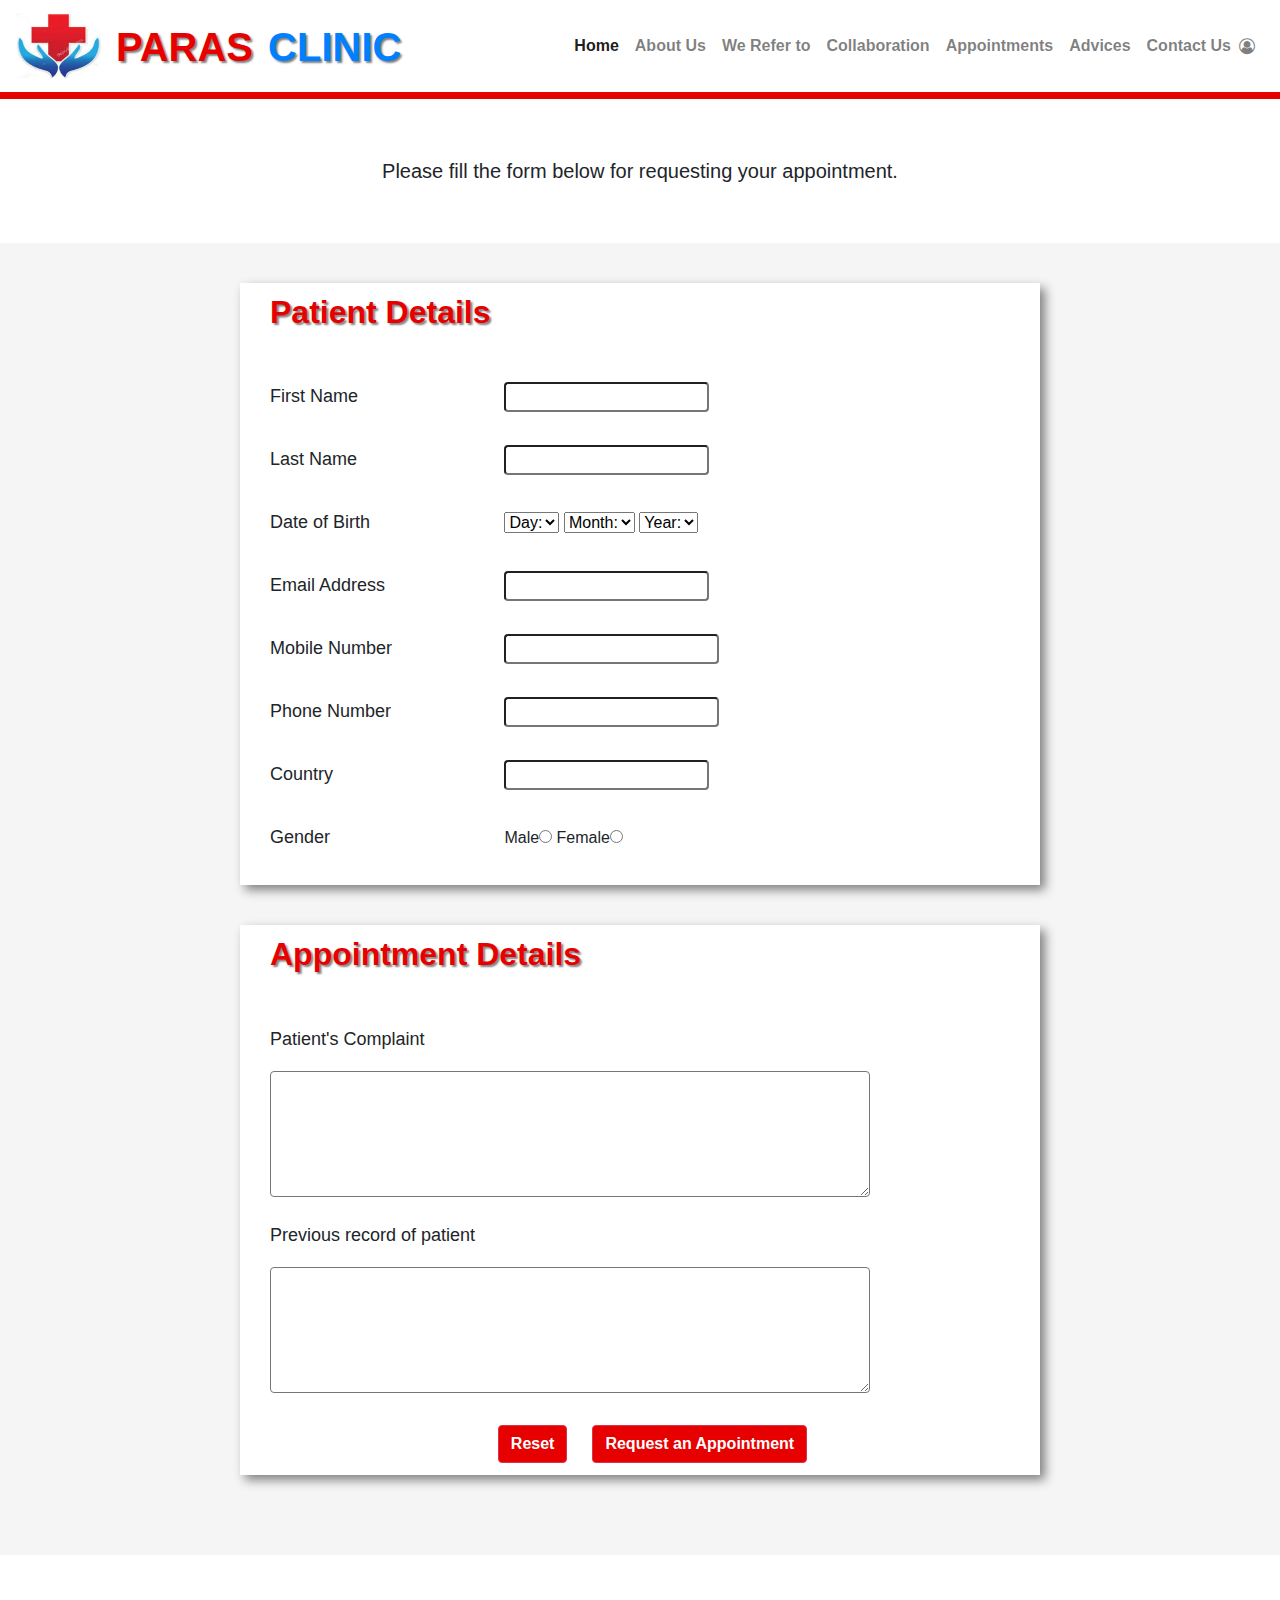
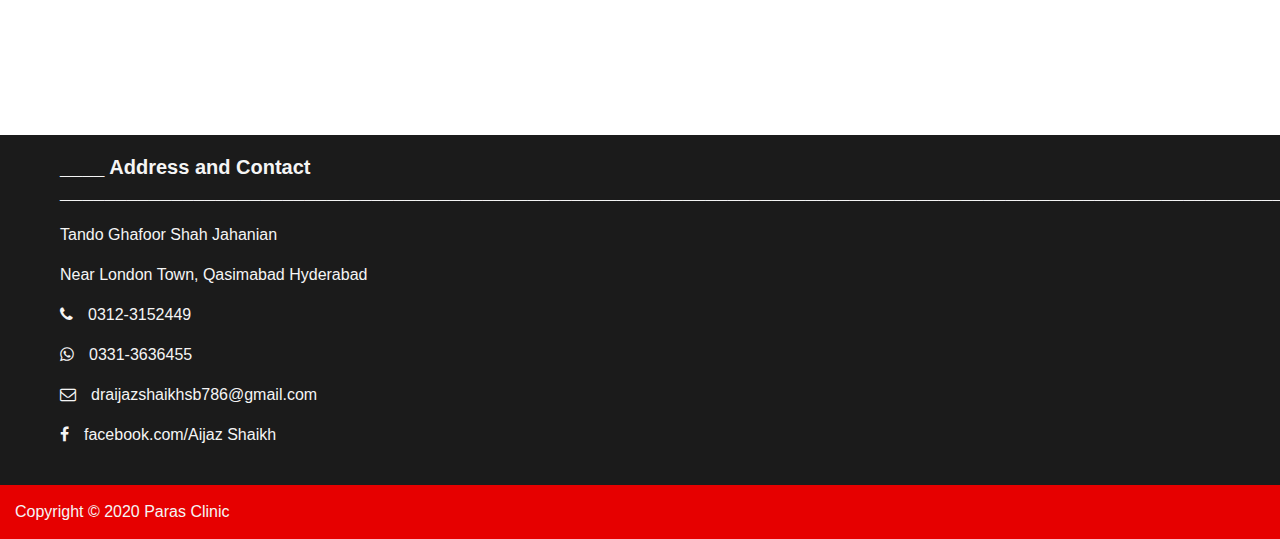
<file: appointments.html>
<!DOCTYPE html>
<html lang="en">

<head>
  <meta charset="UTF-8">
  <meta name="viewport" content="width=device-width, initial-scale=1.0">
  <title>Request an Appointment</title>
  <link rel="stylesheet" href="https://cdnjs.cloudflare.com/ajax/libs/font-awesome/4.7.0/css/font-awesome.min.css">
  <link rel="stylesheet" href="bootstrap-4.4.1-dist/css/bootstrap.min.css">
  <link rel="stylesheet" href="style.css">
</head>

<body>
  <nav class="navbar navbar-expand-lg navbar-light bg-white">
    <a class="navbar-brand" href="#">
      <img src="images/logo.jpg" width="85px" height="65px">
      <h1 class="fh1" id="first">PARAS</h1>
      <h1 class="sh1" id="second">CLINIC</h1>
    </a>
    <button class="navbar-toggler" type="button" data-toggle="collapse" data-target="#navbarText"
      aria-controls="navbarText" aria-expanded="false" aria-label="Toggle navigation">
      <span class="navbar-toggler-icon"></span>
    </button>
    <div class="collapse navbar-collapse" id="navbarText">
      <ul class="navbar-nav mr-auto">
      </ul>
      <span class="navbar-text">
        <ul class="navbar-nav mr-auto">
          <li class="nav-item active">
            <a class="nav-link" href="index.html">Home <span class="sr-only">(current)</span></a>
          </li>
          <li class="nav-item">
            <a class="nav-link" href="about.html">About Us</a>
          </li>
          
          <li class="nav-item">
            <a class="nav-link" href="refer.html">We Refer to</a>
          </li>
          <li class="nav-item">
            <a class="nav-link" href="collaboration.html">Collaboration</a>
          </li>
          <li class="nav-item">
            <a class="nav-link" href="appointments.html">Appointments</a>
          </li>
          <li class="nav-item">
            <a class="nav-link" href="advice.html">Advices</a>
          </li>
          <li class="nav-item">
            <a class="nav-link" href="contact.html">Contact Us</a>
          </li>
          <li class="nav-item">
            <i class="fa fa-user-circle-o" aria-hidden="true"></i>
          </li>
        </ul>
      </span>
    </div>
  </nav>

  <div class="onlyLine">
  </div>

  <!-- formLine & formIntro are defined in style2.css file with pharmaIntro & pharmaLine -->
  <div class="formLine">
    <h5 class="formIntro">
      Please fill the form below for requesting your appointment.
    </h5>
  </div>

  <div class="OuterMainDiv">
    <div class="patientInfo">

      <h2 class="tab1" id="pDetails"><b>Patient Details</b></h2><br>
      <form action="">
        <label class="tab1" for="first name">First Name</label>
        <input class="indent" type="text" name="first name" required id="first name" size="19" maxlength="30">
        <h2></h2>

        <label class="tab1" for="last name">Last Name</label>
        <input class="indent" type="text" name="last name" required id="last name" size="19" maxlength="30">
        <h2></h2>

        <label class="tab1" for="date of birth">Date of Birth</label>
        <select name="date" required id="date">
          <option value="Day">Day:</option>
          <option value="1">1</option>
          <option value="2">2</option>
          <option value="3">3</option>
          <option value="4">4</option>
          <option value="5">5</option>
          <option value="6">6</option>
          <option value="7">7</option>
          <option value="8">8</option>
          <option value="9">9</option>
          <option value="10">10</option>
          <option value="11">11</option>
          <option value="12">12</option>
          <option value="13">13</option>
          <option value="14">14</option>
          <option value="15">15</option>
          <option value="16">16</option>
          <option value="17">17</option>
          <option value="18">18</option>
          <option value="19">19</option>
          <option value="20">20</option>
          <option value="21">21</option>
          <option value="22">22</option>
          <option value="23">23</option>
          <option value="24">24</option>
          <option value="25">25</option>
          <option value="26">26</option>
          <option value="27">27</option>
          <option value="28">28</option>
          <option value="29">29</option>
          <option value="30">30</option>
          <option value="31">31</option>
        </select>
        <select name="date" required id="month">
          <option value="month">Month:</option>
          <option value="1">1</option>
          <option value="2">2</option>
          <option value="3">3</option>
          <option value="4">4</option>
          <option value="5">5</option>
          <option value="6">6</option>
          <option value="7">7</option>
          <option value="8">8</option>
          <option value="9">9</option>
          <option value="10">10</option>
          <option value="11">11</option>
          <option value="12">12</option>
        </select>
        <select name="date" required id="year">
          <option value="Year">Year:</option>
          <option value="1990">1990</option>
          <option value="1991">1991</option>
          <option value="1992">1992</option>
          <option value="1993">1993</option>
          <option value="1994">1994</option>
          <option value="1995">1995</option>
          <option value="1996">1996</option>
          <option value="1997">1997</option>
          <option value="1998">1998</option>
          <option value="1999">1999</option>
          <option value="2000">2000</option>
        </select>
        <h2></h2>

        <label class="tab1" for="email">Email Address</label>
        <input class="indent" required type="email" size="19" maxlength="30">
        <h2></h2>

        <label class="tab1" for="mobile number">Mobile Number</label>
        <input class="indent" type="number" size="19" maxlength="10">
        <label for="mobile number"></label>
        <h2></h2>

        <label class="tab1" for="phone number">Phone Number</label>
        <input class="indent" type="number" size="19" maxlength="10">
        <label for="phone number"></label>
        <h2></h2>

        <label class="tab1" for="country">Country</label>
        <input class="indent" type="text" name="country" required id="country" size="19" maxlength="20">
        <h2> </h2>

        <p>
          <label class="tab1" for="gender">Gender</label>
          Male<input required type="radio" name="gender" value="Male">
          Female<input required type="radio" name="gender" value="Female">
        </p>
      </form>
    </div>

    <div class="appointmentInfo appoint">
      <form action="">
        <h2 class="tab1" id="aDetails"><b>Appointment Details</b></h2><br>

        <label class="tab1" for="complaint">Patient's Complaint</label><br>
        <textarea class="tab2" name="complaint" required id="complaint" cols="30" rows="5"></textarea>
        <h2></h2>

        <label class="tab1" for="record">Previous record of patient</label><br>
        <textarea class="tab2" name="record" required id="record" cols="30" rows="5"></textarea>
        <h2></h2>

        <div class="buttonClass">
          <button type="button" class="btn btn-danger reset"><a href="appointments.html"><b>Reset</b>
          </a></button>
          <button type="button" class="btn btn-danger request"><a href="submitted.html"><b>Request an Appointment</b>
          </a></button>
          <!-- <button class="reset"><a href="appointments.html"></a></button>
          <button class="request"></a></button> -->
        </div>
      </form>
    </div>
  </div>

  <div class="addressDiv">
    <div id="address">
      <h5><b>
          ____ Address and Contact
          _______________________________________________________________________________________________________________________________________________________
        </b></h5>
      <p>Tando Ghafoor Shah Jahanian</p>
      <p>Near London Town, Qasimabad Hyderabad</p>
      <p><i class="fa fa-phone" aria-hidden="true"></i>0312-3152449</p>
      <p><i class="fa fa-whatsapp" aria-hidden="true"></i>0331-3636455</p>
        <p><i class="fa fa-envelope-o" aria-hidden="true"></i>draijazshaikhsb786@gmail.com</p>
        <p><i class="fa fa-facebook" aria-hidden="true"></i>facebook.com/Aijaz Shaikh</p>
      <a href=""> <img src="images/back to top.png" class="goTop" width="40px" height="40px"> </a>
    </div>
  </div>

  <div class="footer">
    Copyright &copy; 2020 Paras Clinic
  </div>
</body>

</html>
</file>
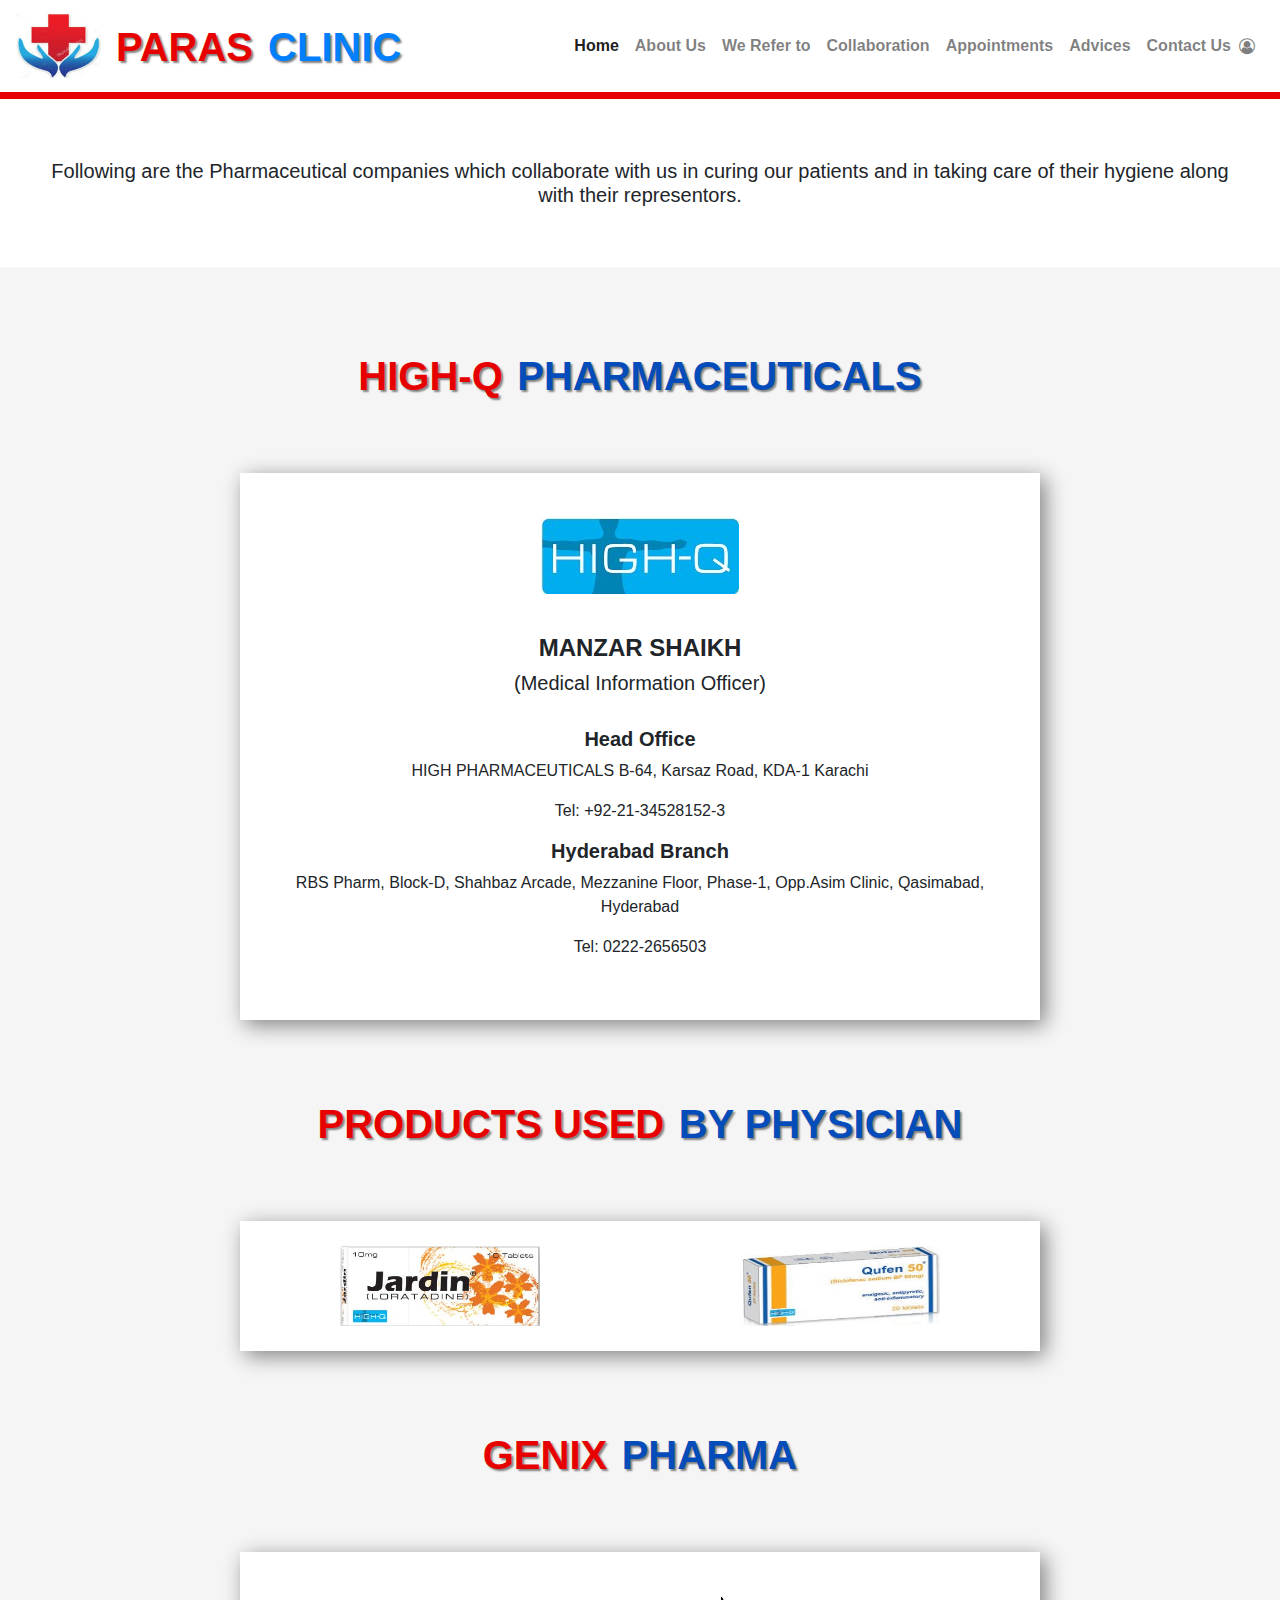
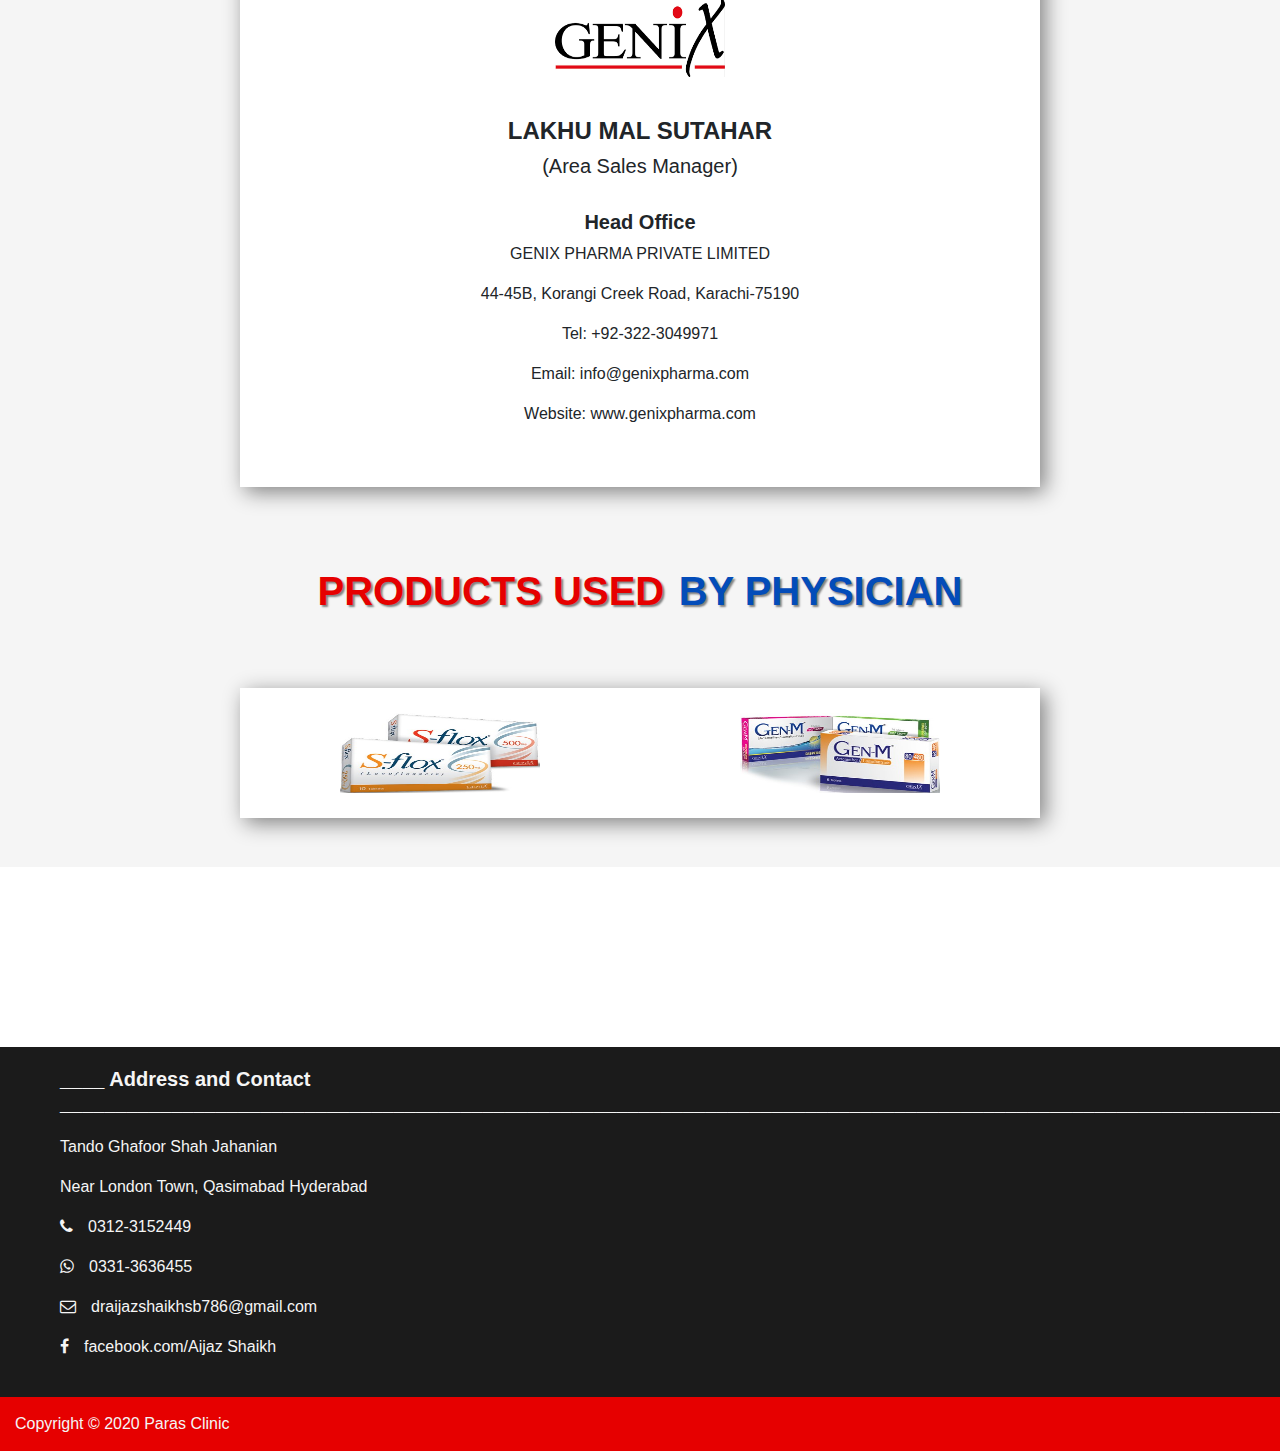
<file: collaboration.html>
<!DOCTYPE html>
<html lang="en">

<head>
  <meta charset="UTF-8">
  <meta name="viewport" content="width=device-width, initial-scale=1.0">
  <title>Collaboration</title>
  <link rel="stylesheet" href="https://cdnjs.cloudflare.com/ajax/libs/font-awesome/4.7.0/css/font-awesome.min.css">
  <link rel="stylesheet" href="bootstrap-4.4.1-dist/css/bootstrap.min.css">
  <link rel="stylesheet" href="style.css">
</head>

<body>

  <nav class="navbar navbar-expand-lg navbar-light bg-white">
    <a class="navbar-brand" href="#">
      <img src="images/logo.jpg" width="85px" height="65px">
      <h1 class="fh1" id="first">PARAS</h1>
      <h1 class="sh1" id="second">CLINIC</h1>
    </a>
    <button class="navbar-toggler" type="button" data-toggle="collapse" data-target="#navbarText"
      aria-controls="navbarText" aria-expanded="false" aria-label="Toggle navigation">
      <span class="navbar-toggler-icon"></span>
    </button>
    <div class="collapse navbar-collapse" id="navbarText">
      <ul class="navbar-nav mr-auto">
      </ul>
      <span class="navbar-text">
        <ul class="navbar-nav mr-auto">
          <li class="nav-item active">
            <a class="nav-link" href="index.html">Home <span class="sr-only">(current)</span></a>
          </li>
          <li class="nav-item">
            <a class="nav-link" href="about.html">About Us</a>
          </li>

          <li class="nav-item">
            <a class="nav-link" href="refer.html">We Refer to</a>
          </li>
          <li class="nav-item">
            <a class="nav-link" href="collaboration.html">Collaboration</a>
          </li>
          <li class="nav-item">
            <a class="nav-link" href="appointments.html">Appointments</a>
          </li>
          <li class="nav-item">
            <a class="nav-link" href="advice.html">Advices</a>
          </li>
          <li class="nav-item">
            <a class="nav-link" href="contact.html">Contact Us</a>
          </li>
          <li class="nav-item">
            <i class="fa fa-user-circle-o" aria-hidden="true"></i>
          </li>
        </ul>
      </span>
    </div>
  </nav>

  <div class="onlyLine">
  </div>

  <div class="pharmaLine">
    <h5 class="pharmaIntro">Following are the Pharmaceutical companies which collaborate with us in
      curing our patients and in taking care of their hygiene along with their representors.
    </h5>
  </div>

  <div class="outerMain">

    <div class="heading1">
      <h1 class="fhead"> HIGH-Q </h1>
      <h1 class="shead"> PHARMACEUTICALS </h1>
    </div>

    <div class="highQ">
      <div class="fDiv">
        <img src="images/logo1.jpg" alt="">
      </div>

      <div class="sDiv">
        <h4><b>MANZAR SHAIKH</b></h4>
        <h5>(Medical Information Officer)</h5><br>

        <h5><b>Head Office</b></h5>
        <p>HIGH PHARMACEUTICALS B-64, Karsaz Road, KDA-1 Karachi</p>
        <p>Tel: +92-21-34528152-3</p>

        <h5><b>Hyderabad Branch</b></h5>
        <p>RBS Pharm, Block-D, Shahbaz Arcade, Mezzanine Floor, Phase-1,
          Opp.Asim Clinic, Qasimabad, Hyderabad</p>
        <p>Tel: 0222-2656503</p>
      </div>
    </div>

    <div>
      <div class="heading1">
        <h1 class="fhead"> PRODUCTS USED </h1>
        <h1 class="shead"> BY PHYSICIAN </h1>
      </div>

      <div class="hProducts">
        <div>
          <img src="images/hp2.jpg" width="200px" height="80px" alt="">
        </div>
        <div>
          <img src="images/hp3.jpg" width="200px" height="80px" alt="">
        </div>
      </div>
    </div>

    <div class="heading1">
      <h1 class="fhead"> GENIX </h1>
      <h1 class="shead"> PHARMA </h1>
    </div>

    <div class="genix">
      <div class="fDiv">
        <img src="images/genix logo.png" width="170px" height="80px" alt="">
      </div>

      <div class="sDiv">
        <h4><b>LAKHU MAL SUTAHAR</b></h4>
        <h5>(Area Sales Manager)</h5><br>

        <h5><b>Head Office</b></h5>
        <p>GENIX PHARMA PRIVATE LIMITED</p>
        <P>44-45B, Korangi Creek Road, Karachi-75190</P>
        <p>Tel: +92-322-3049971</p>
        <p>Email: info@genixpharma.com</p>
        <p>Website: www.genixpharma.com</p>
      </div>
    </div>

    <div class="gproducts">
      <div class="heading1">
        <h1 class="fhead"> PRODUCTS USED </h1>
        <h1 class="shead"> BY PHYSICIAN </h1>
      </div>

      <div class="hProducts">
        <div>
          <img src="images/gp1.jpg" width="200px" height="80px" alt="">
        </div>
        <div>
          <img src="images/gp2.jpg" width="200px" height="80px" alt="">
        </div>
      </div>
    </div>
  </div>

  <div class="addressDiv">
    <div id="address">
      <h5><b>
          ____ Address and Contact
          _______________________________________________________________________________________________________________________________________________________
        </b></h5>
      <p>Tando Ghafoor Shah Jahanian</p>
      <p>Near London Town, Qasimabad Hyderabad</p>
      <p><i class="fa fa-phone" aria-hidden="true"></i>0312-3152449</p>
      <p><i class="fa fa-whatsapp" aria-hidden="true"></i>0331-3636455</p>
      <p><i class="fa fa-envelope-o" aria-hidden="true"></i>draijazshaikhsb786@gmail.com</p>
      <p><i class="fa fa-facebook" aria-hidden="true"></i>facebook.com/Aijaz Shaikh</p>
      <a href=""> <img src="images/back to top.png" class="goTop" width="40px" height="40px"> </a>
    </div>
  </div>

  <div class="footer">
    Copyright &copy; 2020 Paras Clinic
  </div>
</body>
</html>
</file>
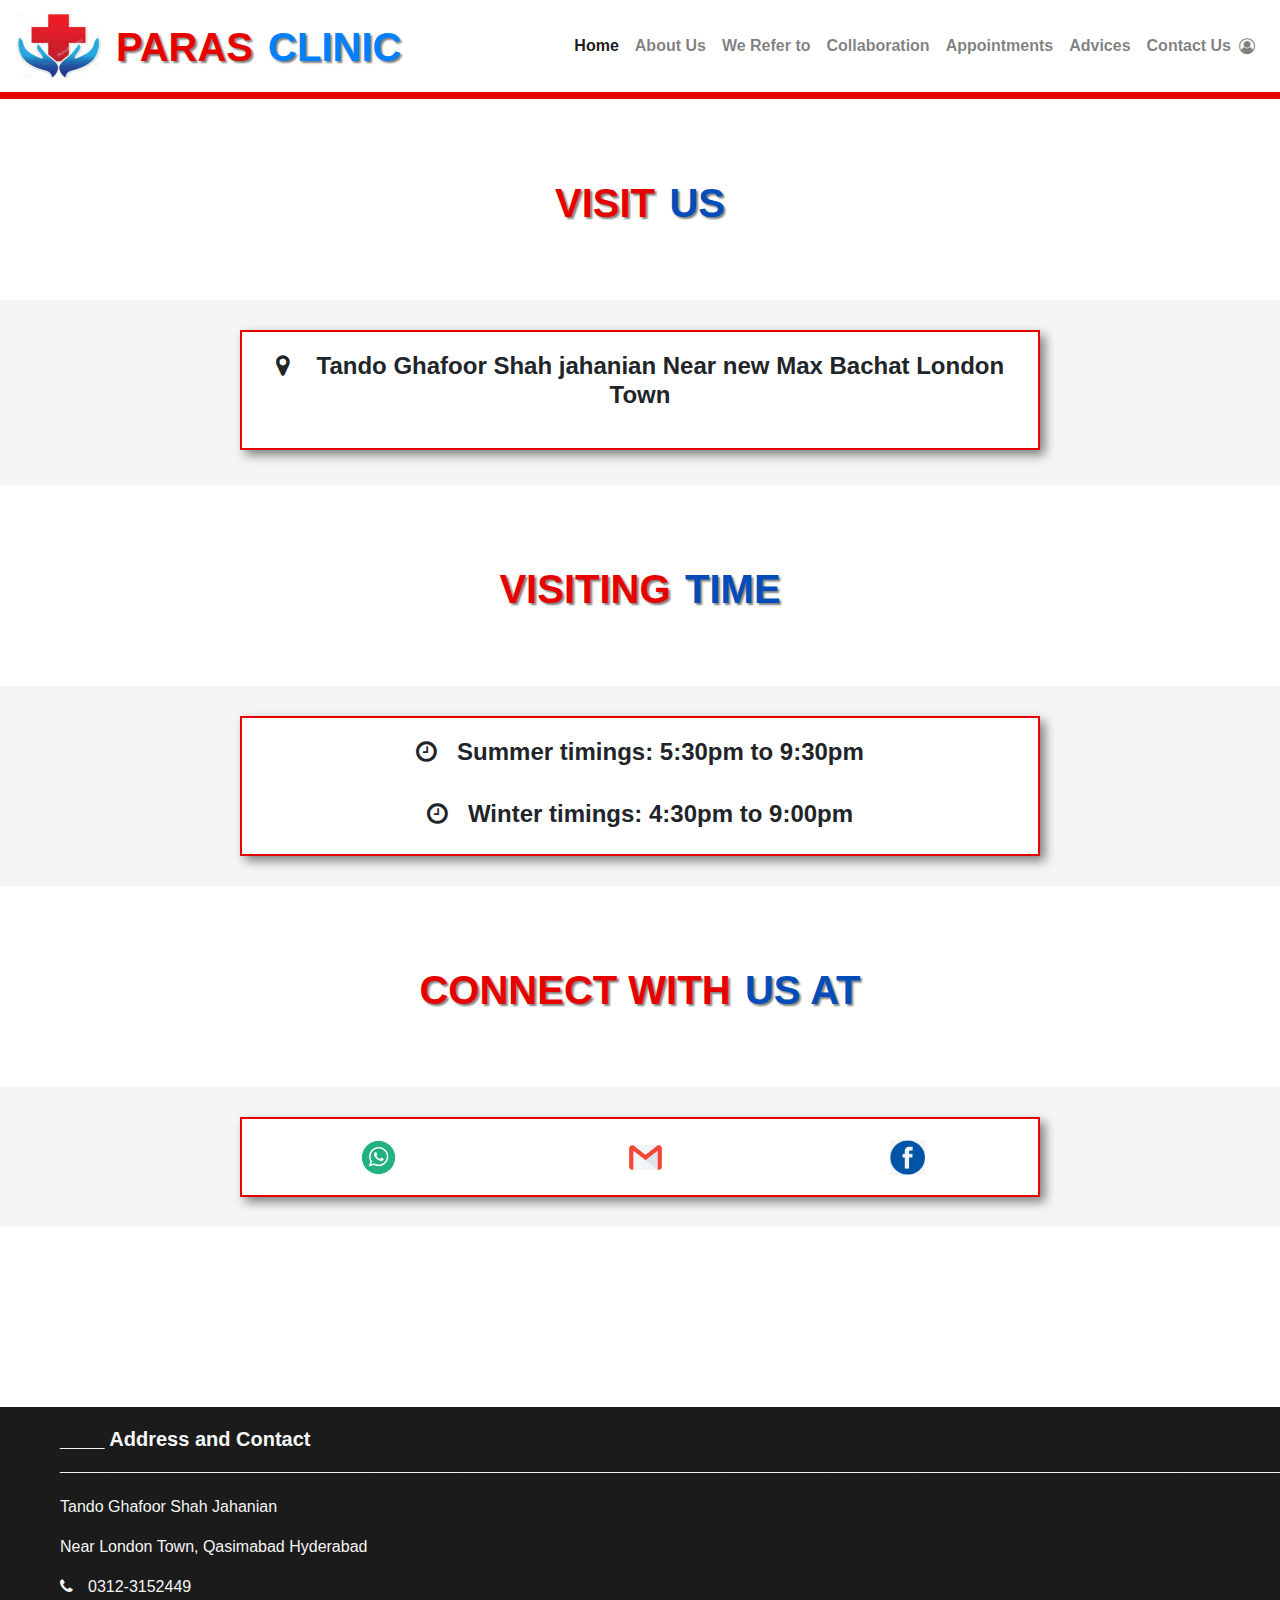
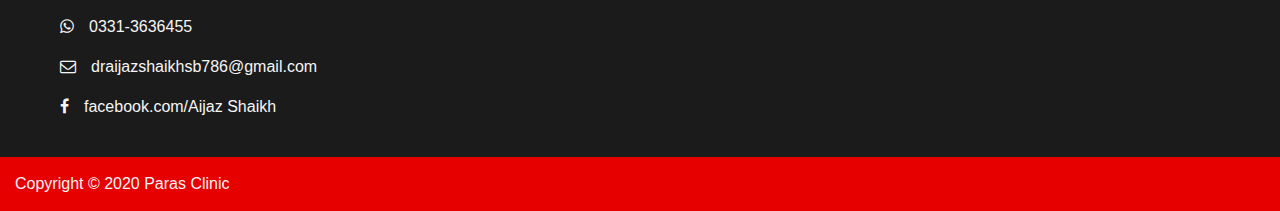
<file: contact.html>
<!DOCTYPE html>
<html lang="en">

<head>
    <meta charset="UTF-8">
    <meta name="viewport" content="width=device-width, initial-scale=1.0">
    <title>Contact</title>
    <link rel="stylesheet" href="https://cdnjs.cloudflare.com/ajax/libs/font-awesome/4.7.0/css/font-awesome.min.css">
    <link rel="stylesheet" href="bootstrap-4.4.1-dist/css/bootstrap.min.css">
    <link rel="stylesheet" href="style.css">
</head>

<body>
    <nav class="navbar navbar-expand-lg navbar-light bg-white">
        <a class="navbar-brand" href="#">
            <img src="images/logo.jpg" width="85px" height="65px">
            <h1 class="fh1" id="first">PARAS</h1>
            <h1 class="sh1" id="second">CLINIC</h1>
        </a>
        <button class="navbar-toggler" type="button" data-toggle="collapse" data-target="#navbarText"
            aria-controls="navbarText" aria-expanded="false" aria-label="Toggle navigation">
            <span class="navbar-toggler-icon"></span>
        </button>
        <div class="collapse navbar-collapse" id="navbarText">
            <ul class="navbar-nav mr-auto">
            </ul>
            <span class="navbar-text">
                <ul class="navbar-nav mr-auto">
                    <li class="nav-item active">
                        <a class="nav-link" href="index.html">Home <span class="sr-only">(current)</span></a>
                    </li>
                    <li class="nav-item">
                        <a class="nav-link" href="about.html">About Us</a>
                    </li>
                    <li class="nav-item">
                        <a class="nav-link" href="refer.html">We Refer to</a>
                    </li>
                    <li class="nav-item">
                        <a class="nav-link" href="collaboration.html">Collaboration</a>
                    </li>
                    <li class="nav-item">
                        <a class="nav-link" href="appointments.html">Appointments</a>
                    </li>
                    <li class="nav-item">
                        <a class="nav-link" href="advice.html">Advices</a>
                    </li>
                    <li class="nav-item">
                        <a class="nav-link" href="contact.html">Contact Us</a>
                    </li>
                    <li class="nav-item">
                        <i class="fa fa-user-circle-o" aria-hidden="true"></i>
                    </li>
                </ul>
            </span>
        </div>
    </nav>

    <div class="onlyLine">
    </div>

    <div class="heading1">
        <h1 class="fhead"> VISIT </h1>
        <h1 class="shead"> US </h1>
    </div>

    <!-- main1, main2 and main3 classes are used earlier in index.html and about.html pages -->
    <div class="main4">
        <div class="visitUs">
            <h4><i class="fa fa-map-marker" aria-hidden="true"></i>
                <b>Tando Ghafoor Shah jahanian Near new Max Bachat London Town</b></h4>
        </div>
    </div>

    <div class="heading1">
        <h1 class="fhead"> VISITING </h1>
        <h1 class="shead"> TIME </h1>
    </div>

    <div class="main5">
        <div class="visitingTime">
            <h4><i class="fa fa-clock-o" aria-hidden="true"></i><b>Summer timings: 5:30pm to 9:30pm</b></h4>
            <h4><i class="fa fa-clock-o" aria-hidden="true"></i><b>Winter timings: 4:30pm to 9:00pm</b></h4>
        </div>
    </div>

    <div class="heading1">
        <h1 class="fhead"> CONNECT WITH </h1>
        <h1 class="shead"> US AT </h1>
    </div>

    <div class="main6">
        <div class="connectUs">
            <div>
                <button type="button" class="btn btn-link">
                    <a href="http://web.whatsapp.com"><img src="images/whatsapp icon.png" width="45px" height="45px">
                    </a>
                </button>
            </div>
            <div>
                <button type="button" class="btn btn-link">
                    <a href="https://accounts.google.com/ServiceLogin/signinchooser?service=mail&passive=true&rm=false&continue=https%3A%2F%2Fmail.google.com%2Fmail%2F&ss=1&scc=1&ltmpl=default&ltmplcache=2&emr=1&osid=1&flowName=GlifWebSignIn&flowEntry=ServiceLogin"><img src="images/gmail icon.png" width="35px" height="35px">
                    </a>
                </button>
            </div>
            <div>
                <button type="button" class="btn btn-link">
                    <a href="https://www.facebook.com/?stype=lo&jlou=AfdPxJmyQ-fED2DjRm3rL6VyF7y8lNB_
                    Mf4Z1cpuSZ3KlFoq2URhuEQVtMkGMnkB8NP39r8qltuWIlEcm5m5EETxCKgsNJO_xmGpVThlVHkhRg&
                    smuh=24683&lh=Ac_2shpOG72Qfh_K"><img src="images/facebook icon.png" width="35px" height="35px">
                    </a>
                </button>
            </div>
        </div>
    </div>

    <div class="addressDiv">
        <div id="address">
            <h5><b>
                    ____ Address and Contact
                    _______________________________________________________________________________________________________________________________________________________
                </b></h5>
            <p>Tando Ghafoor Shah Jahanian</p>
            <p>Near London Town, Qasimabad Hyderabad</p>
            <p><i class="fa fa-phone" aria-hidden="true"></i>0312-3152449</p>
            <p><i class="fa fa-whatsapp" aria-hidden="true"></i>0331-3636455</p>
            <p><i class="fa fa-envelope-o" aria-hidden="true"></i>draijazshaikhsb786@gmail.com</p>
            <p><i class="fa fa-facebook" aria-hidden="true"></i>facebook.com/Aijaz Shaikh</p>
            <a href=""> <img src="images/back to top.png" class="goTop" width="40px" height="40px"> </a>
        </div>
    </div>

    <div class="footer">
        Copyright &copy; 2020 Paras Clinic
    </div>
</body>
</html>
</file>
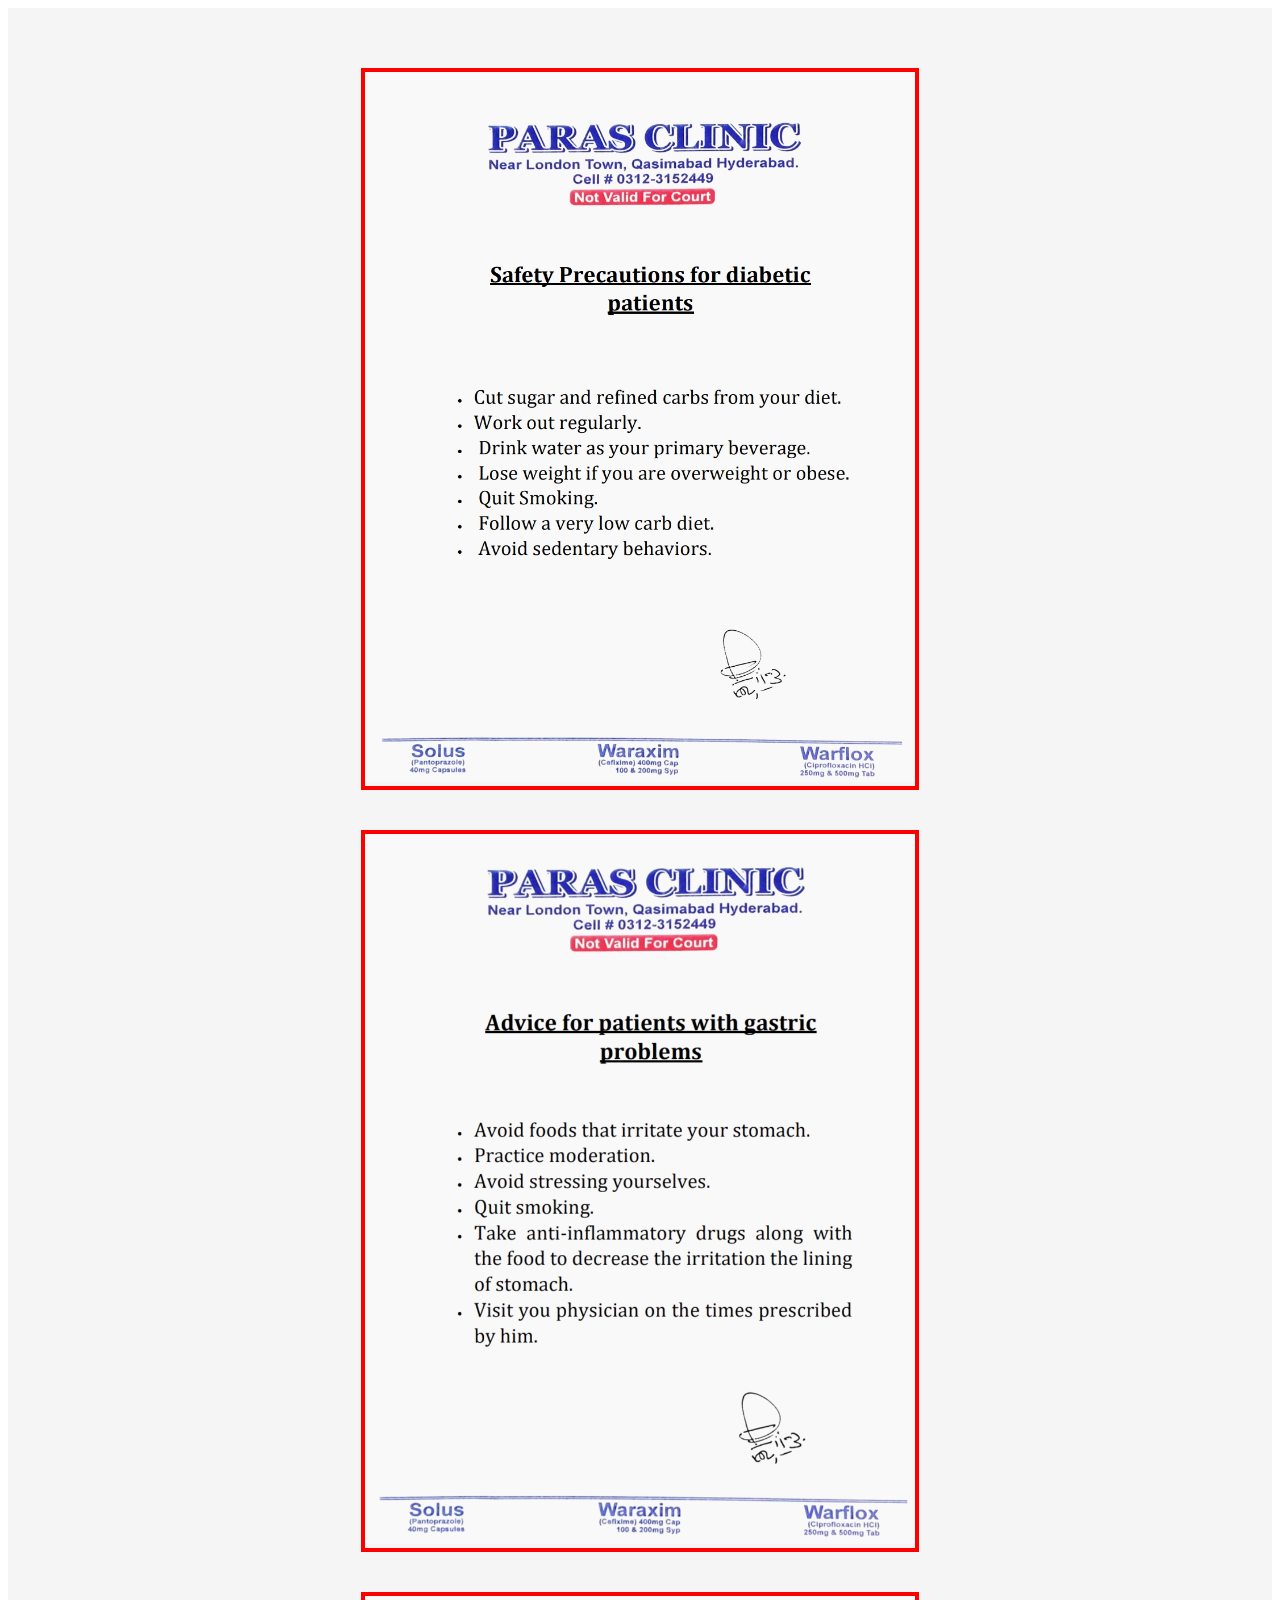
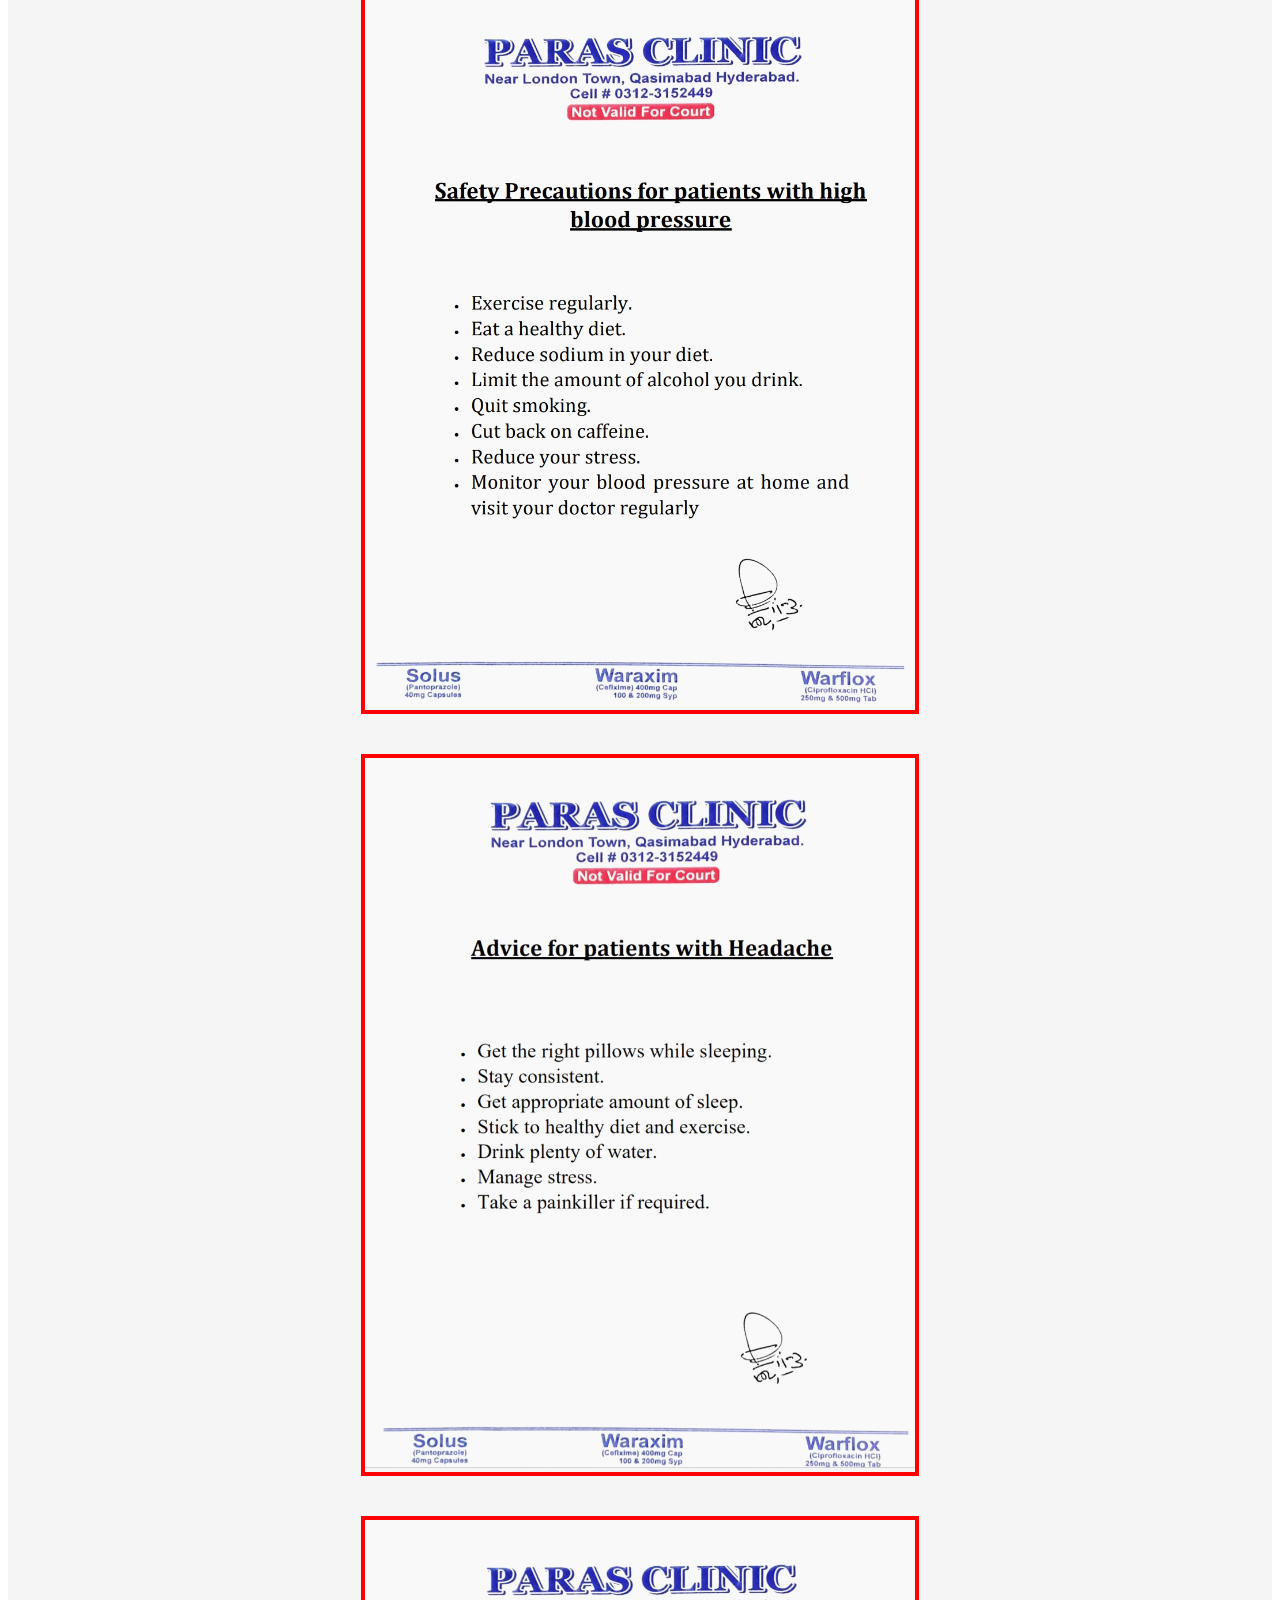
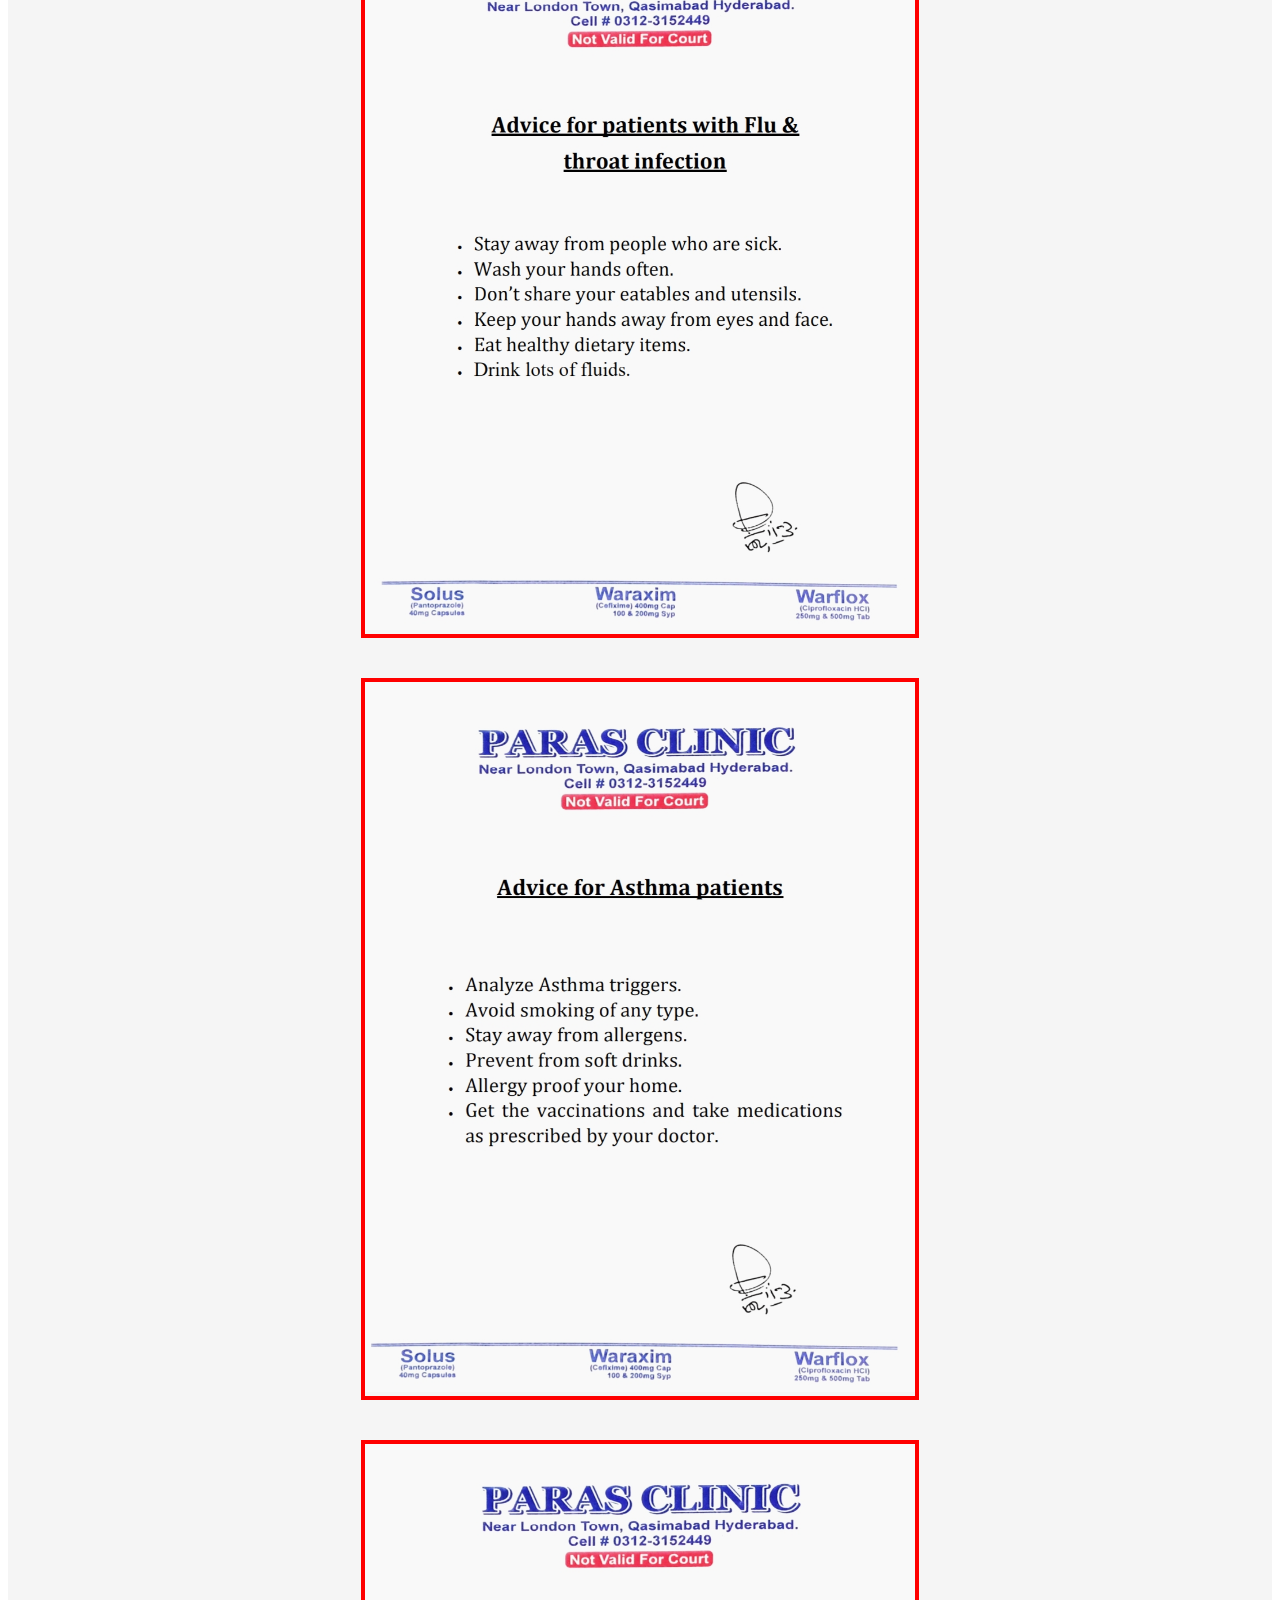
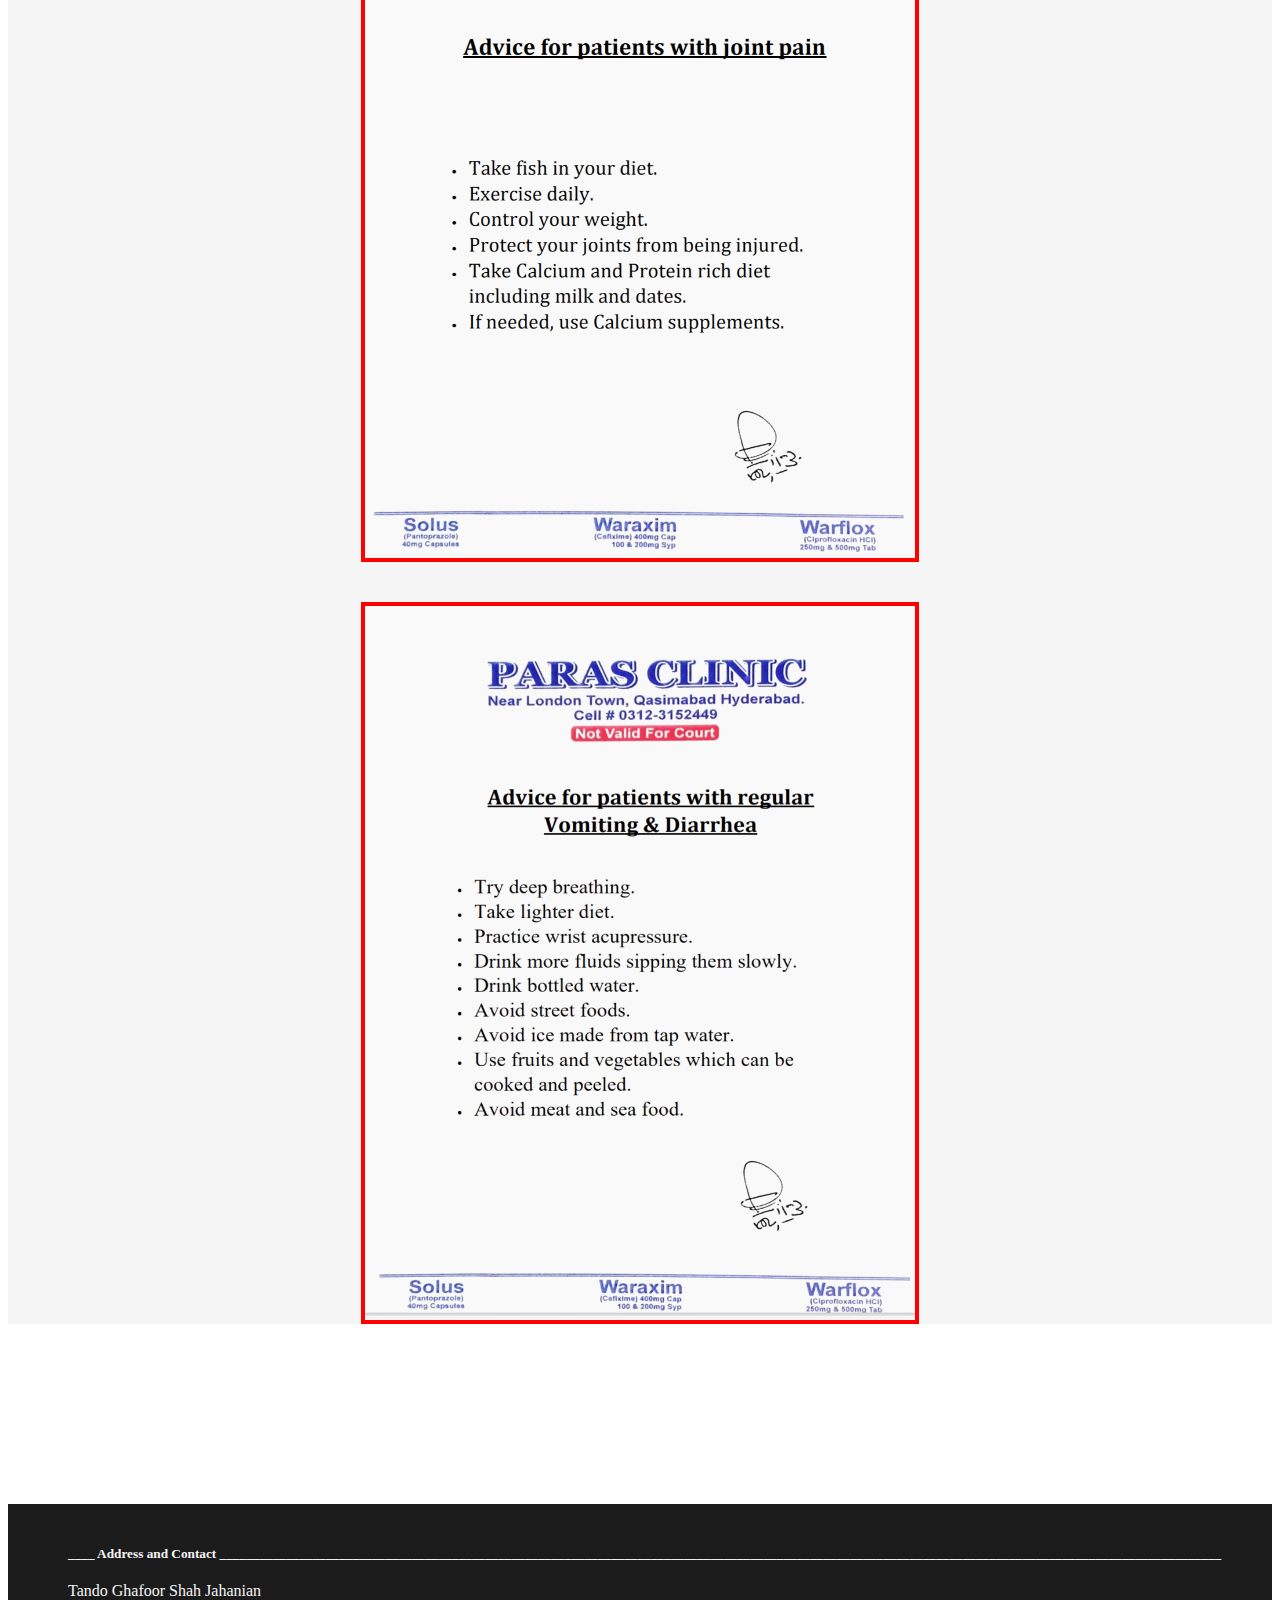
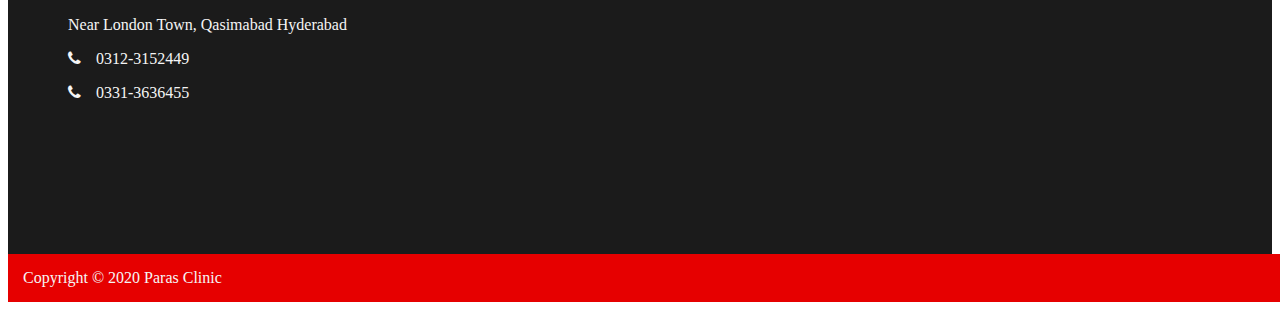
<file: pictures.html>
<!DOCTYPE html>
<html lang="en">

<head>
    <meta charset="UTF-8">
    <meta name="viewport" content="width=device-width, initial-scale=1.0">
    <title>Advice</title>
    <link rel="stylesheet" href="https://cdnjs.cloudflare.com/ajax/libs/font-awesome/4.7.0/css/font-awesome.min.css">
    <link rel="stylesheet" href="style.css">
</head>

<body>
    <div class="outerMainDiv3">
        <div id="div1">
            <img src="images/advices/diabeties.jpg" alt="">
        </div>

        <div id="div2">
            <img src="images/advices/gastric problems.jpg" alt="">
        </div>

        <div id="div3">
            <img src="images/advices/high bp.jpg" alt="">
        </div>

        <div id="div4">
            <img src="images/advices/Headache.jpg" alt="">
        </div>

        <div id="div5">
            <img src="images/advices/flu and throat.jpg" alt="">
        </div>

        <div id="div6">
            <img src="images/advices/Asthma.jpg" alt="">
        </div>

        <div id="div7">
            <img src="images/advices/Joint pain.jpg" alt="">
        </div>

        <div id="div8">
            <img src="images/advices/Vomiting.jpg" alt="">
        </div>
    </div>

    <div class="addressDiv">
        <div id="address">
            <h5><b>
                    ____ Address and Contact
                    _______________________________________________________________________________________________________________________________________________________
                </b></h5>
            <p>Tando Ghafoor Shah Jahanian</p>
            <p>Near London Town, Qasimabad Hyderabad</p>
            <p><i class="fa fa-phone" aria-hidden="true"></i>0312-3152449</p>
            <p><i class="fa fa-phone" aria-hidden="true"></i>0331-3636455</p>
            <a href=""> <img src="images/back to top.png" class="goTop" width="40px" height="40px"> </a>
        </div>
    </div>

    <div class="footer">
        Copyright &copy; 2020 Paras Clinic
    </div>
</body>

</html>
</file>
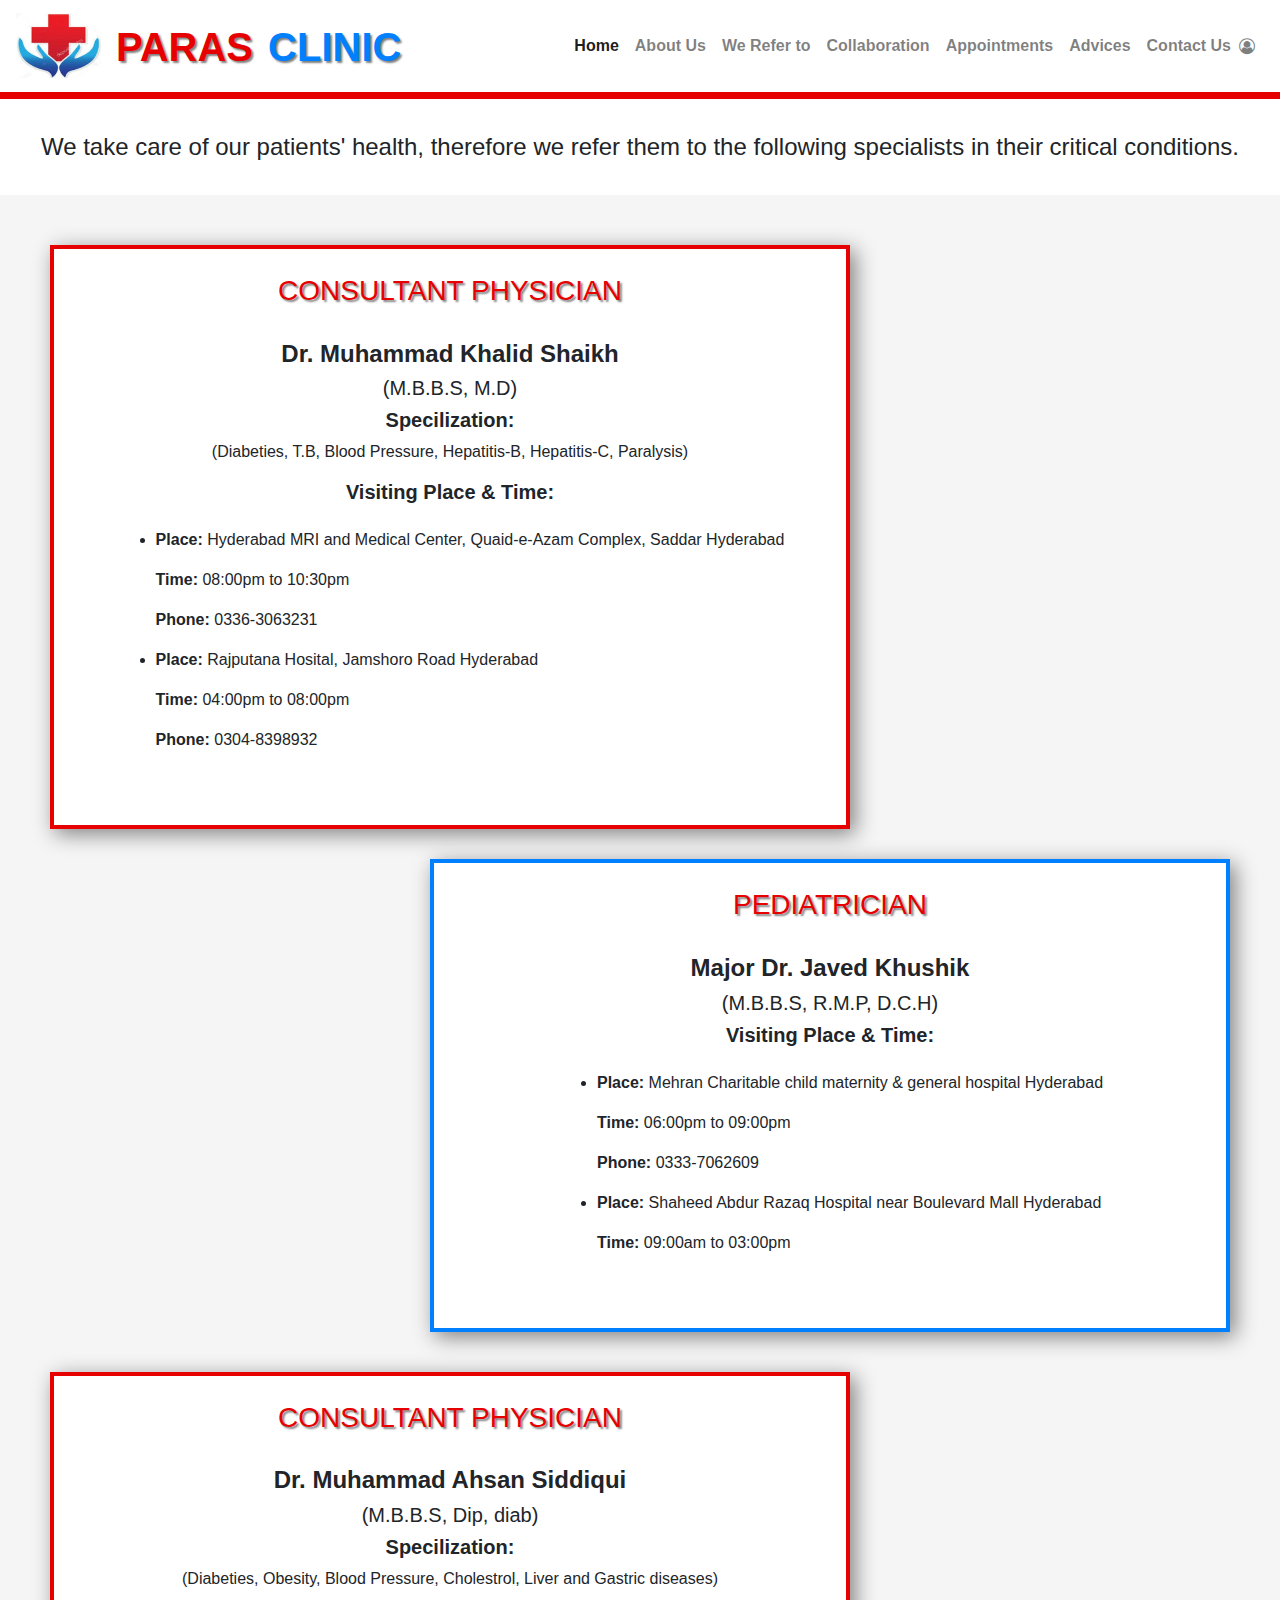
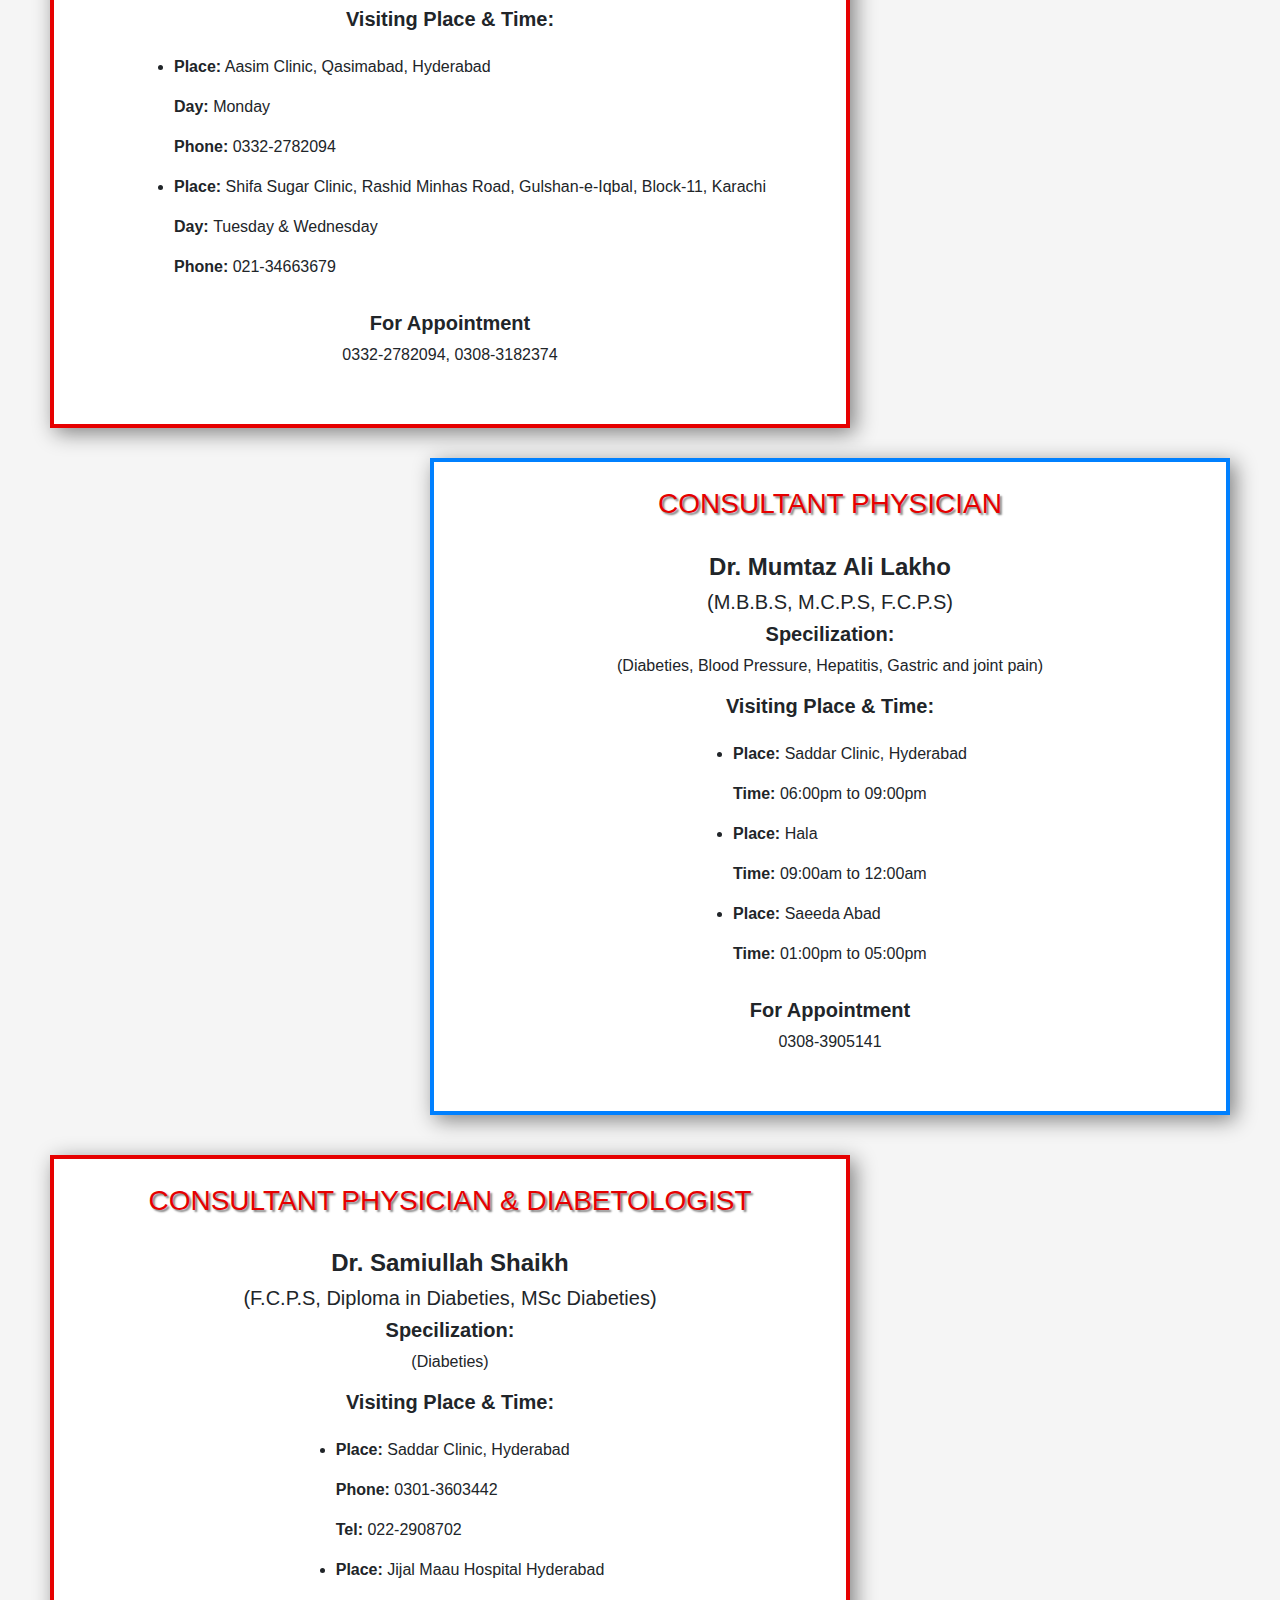
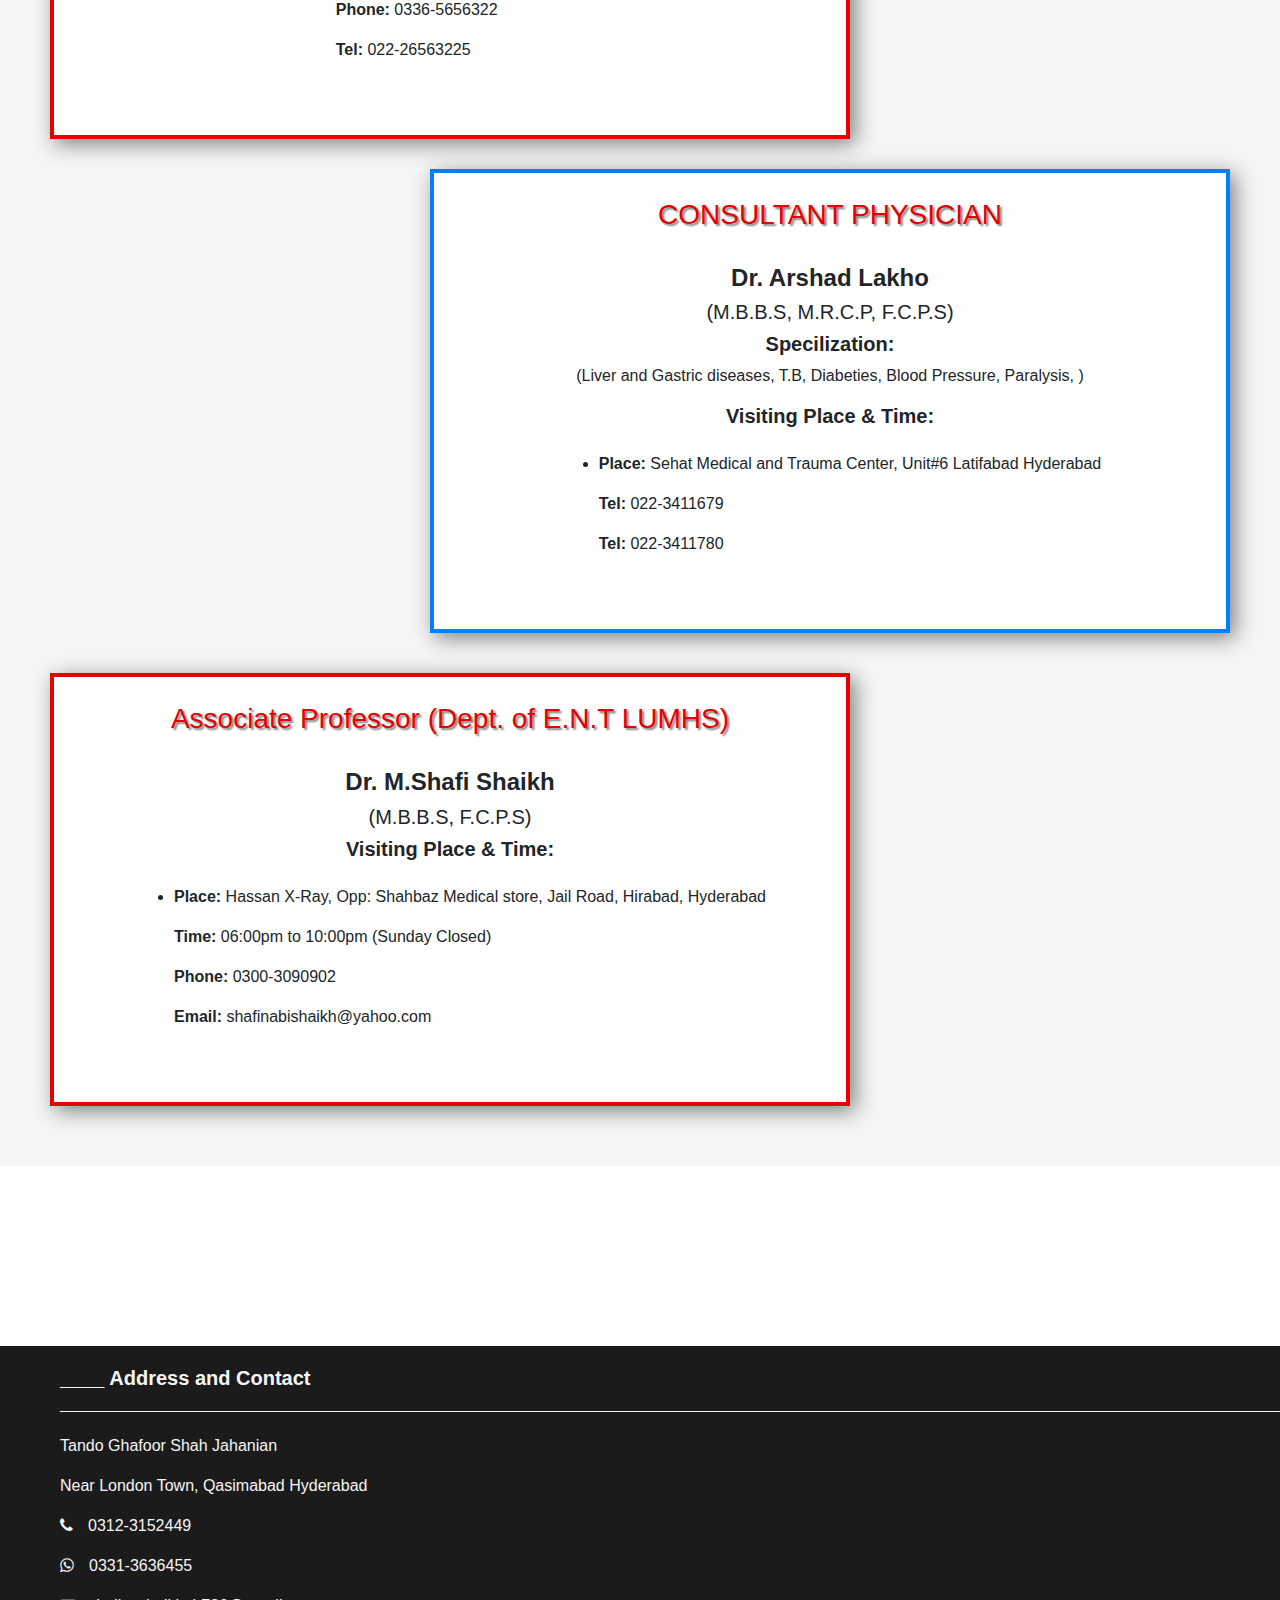
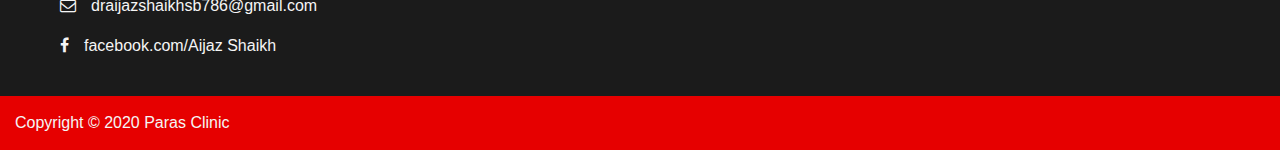
<file: refer.html>
<!DOCTYPE html>
<html lang="en">

<head>
    <meta charset="UTF-8">
    <meta name="viewport" content="width=device-width, initial-scale=1.0">
    <title>We refer</title>
    <link rel="stylesheet" href="https://cdnjs.cloudflare.com/ajax/libs/font-awesome/4.7.0/css/font-awesome.min.css">
    <link rel="stylesheet" href="bootstrap-4.4.1-dist/css/bootstrap.min.css">
    <link rel="stylesheet" href="style.css">
</head>

<body>

    <nav class="navbar navbar-expand-lg navbar-light bg-white">
        <a class="navbar-brand" href="#">
            <img src="images/logo.jpg" width="85px" height="65px">
            <h1 class="fh1" id="first">PARAS</h1>
            <h1 class="sh1" id="second">CLINIC</h1>
        </a>
        <button class="navbar-toggler" type="button" data-toggle="collapse" data-target="#navbarText"
            aria-controls="navbarText" aria-expanded="false" aria-label="Toggle navigation">
            <span class="navbar-toggler-icon"></span>
        </button>
        <div class="collapse navbar-collapse" id="navbarText">
            <ul class="navbar-nav mr-auto">
            </ul>
            <span class="navbar-text">
                <ul class="navbar-nav mr-auto">
                    <li class="nav-item active">
                        <a class="nav-link" href="index.html">Home <span class="sr-only">(current)</span></a>
                    </li>
                    <li class="nav-item">
                        <a class="nav-link" href="about.html">About Us</a>
                    </li>
                    
                    <li class="nav-item">
                        <a class="nav-link" href="refer.html">We Refer to</a>
                    </li>
                    <li class="nav-item">
                        <a class="nav-link" href="collaboration.html">Collaboration</a>
                    </li>
                    <li class="nav-item">
                        <a class="nav-link" href="appointments.html">Appointments</a>
                    </li>
                    <li class="nav-item">
                        <a class="nav-link" href="advice.html">Advices</a>
                    </li>
                    <li class="nav-item">
                        <a class="nav-link" href="contact.html">Contact Us</a>
                    </li>
                    <li class="nav-item">
                        <i class="fa fa-user-circle-o" aria-hidden="true"></i>
                    </li>
                </ul>
            </span>
        </div>
    </nav>

    <div class="onlyLine">
    </div>

    <div class="begin">
        We take care of our patients' health, therefore we refer them to the following specialists in 
        their critical conditions.  
    </div>

    <!-- div with class name "OuterMainDiv" & "outerMinDiv1" already exists in appointment.html & advice.html-->
    <div class="outerMainDiv2">
    <div class="PhyDiv1">
        <h3>CONSULTANT PHYSICIAN</h3><br>
        <h4><b>Dr. Muhammad Khalid Shaikh</b></h4>
        <h5>(M.B.B.S, M.D)</h5>
        <h5><b>Specilization:</b></h5>
        <p>(Diabeties, T.B, Blood Pressure, Hepatitis-B, Hepatitis-C, Paralysis)</p>
        <h5><b>Visiting Place & Time:</b></h5>
        <p>
        <ul>
            <li>
                <p><b>Place:</b> Hyderabad MRI and Medical Center, Quaid-e-Azam Complex, Saddar Hyderabad</p>
                <p><b>Time:</b> 08:00pm to 10:30pm</p>
                <p><b> Phone:</b> 0336-3063231</p>
            </li>
            <li>
                <p><b>Place:</b> Rajputana Hosital, Jamshoro Road Hyderabad</p>
                <p><b>Time: </b> 04:00pm to 08:00pm</p>
                <p><b>Phone:</b> 0304-8398932</p>
            </li>
        </ul>
        </p>
    </div>

    <div class="PhyDiv2">
        <h3>PEDIATRICIAN</h3><br>
        <h4><b> Major Dr. Javed Khushik</b></h4>
        <h5>(M.B.B.S, R.M.P, D.C.H)</h5>
        <h5><b>Visiting Place & Time:</b></h5>
        <p>
        <ul>
            <li>
                <p><b>Place:</b> Mehran Charitable child maternity & general hospital Hyderabad</p>
                <p><b>Time:</b> 06:00pm to 09:00pm</p>
                <p><b> Phone:</b> 0333-7062609</p>
            </li>
            <li>
                <p><b>Place:</b> Shaheed Abdur Razaq Hospital near Boulevard Mall Hyderabad</p>
                <p><b>Time: </b> 09:00am to 03:00pm</p>
            </li>
        </ul>
        </p>
    </div>

    <div class="PhyDiv3">
        <h3>CONSULTANT PHYSICIAN</h3><br>
        <h4><b>Dr. Muhammad Ahsan Siddiqui</b></h4>
        <h5>(M.B.B.S, Dip, diab)</h5>
        <h5><b>Specilization:</b></h5>
        <p>(Diabeties, Obesity, Blood Pressure, Cholestrol, Liver and Gastric diseases)</p>
        <h5><b>Visiting Place & Time:</b></h5>
        <p>
        <ul>
            <li>
                <p><b>Place:</b> Aasim Clinic, Qasimabad, Hyderabad</p>
                <p><b>Day:</b> Monday </p>
                <p><b> Phone:</b> 0332-2782094</p>
            </li>
            <li>
                <p><b>Place:</b> Shifa Sugar Clinic, Rashid Minhas Road, Gulshan-e-Iqbal, Block-11, Karachi</p>
                <p><b>Day: </b> Tuesday & Wednesday</p>
                <p><b>Phone:</b> 021-34663679</p>
            </li>
        </ul>
        <h5><b>For Appointment</b></h5>
        <p>0332-2782094, 0308-3182374</p>
        </p>
    </div>

    <div class="PhyDiv4">
        <h3>CONSULTANT PHYSICIAN</h3><br>
        <h4><b>Dr. Mumtaz Ali Lakho </b></h4>
        <h5>(M.B.B.S, M.C.P.S, F.C.P.S)</h5>
        <h5><b>Specilization:</b></h5>
        <p>(Diabeties, Blood Pressure, Hepatitis, Gastric and joint pain)</p>
        <h5><b>Visiting Place & Time:</b></h5>
        <p>
        <ul>
            <li>
                <p><b>Place:</b> Saddar Clinic, Hyderabad</p>
                <p><b>Time:</b> 06:00pm to 09:00pm</p>
            </li>
            <li>
                <p><b>Place:</b> Hala</p>
                <p><b>Time: </b> 09:00am to 12:00am</p>
            </li>
            <li>
                <p><b>Place:</b> Saeeda Abad</p>
                <p><b>Time: </b> 01:00pm to 05:00pm</p>
            </li>
        </ul>
        <h5><b>For Appointment</b></h5>
        <p>0308-3905141</p>
        </p>
    </div>

    <div class="PhyDiv5">
        <h3>CONSULTANT PHYSICIAN & DIABETOLOGIST</h3><br>
        <h4><b>Dr. Samiullah Shaikh</b></h4>
        <h5>(F.C.P.S, Diploma in Diabeties, MSc Diabeties)</h5>
        <h5><b>Specilization:</b></h5>
        <p>(Diabeties)</p>
        <h5><b>Visiting Place & Time:</b></h5>
        <p>
        <ul>
            <li>
                <p><b>Place:</b> Saddar Clinic, Hyderabad</p>
                <p><b> Phone:</b> 0301-3603442</p>
                <P><b>Tel: </b>022-2908702</P>
            </li>
            <li>
                <p><b>Place:</b> Jijal Maau Hospital Hyderabad</p>
                <p><b>Phone:</b> 0336-5656322</p>
                <p><b>Tel: </b> 022-26563225</p>
            </li>
        </ul>
        </p>
    </div>

    <div class="PhyDiv6">
        <h3>CONSULTANT PHYSICIAN</h3><br>
        <h4><b>Dr. Arshad Lakho</b></h4>
        <h5>(M.B.B.S, M.R.C.P, F.C.P.S)</h5>
        <h5><b>Specilization:</b></h5>
        <p>(Liver and Gastric diseases, T.B, Diabeties, Blood Pressure, Paralysis, )</p>
        <h5><b>Visiting Place & Time:</b></h5>
        <p>
        <ul>
            <li>
                <p><b>Place:</b> Sehat Medical and Trauma Center, Unit#6 Latifabad Hyderabad</p>
                <P><b>Tel: </b>022-3411679</P>
                <P><b>Tel: </b>022-3411780</P>
            </li>
        </ul>
        </p>
    </div>

    <div class="PhyDiv7">
        <h3>Associate Professor (Dept. of E.N.T LUMHS)</h3><br>
        <h4><b>Dr. M.Shafi Shaikh</b></h4>
        <h5>(M.B.B.S, F.C.P.S)</h5>
        <h5><b>Visiting Place & Time:</b></h5>
        <p>
        <ul>
            <li>
                <p><b>Place:</b> Hassan X-Ray, Opp: Shahbaz Medical store, Jail Road, Hirabad, Hyderabad</p>
                <p><b>Time:</b> 06:00pm to 10:00pm (Sunday Closed)</p>
                <p><b> Phone:</b> 0300-3090902</p>
                <p><b>Email:</b> shafinabishaikh@yahoo.com</p>
            </li>
        </ul>
        </p>
    </div>
</div>

<div class="addressDiv">
    <div id="address">
      <h5><b>
          ____ Address and Contact
          _______________________________________________________________________________________________________________________________________________________
        </b></h5>
      <p>Tando Ghafoor Shah Jahanian</p>
      <p>Near London Town, Qasimabad Hyderabad</p>
      <p><i class="fa fa-phone" aria-hidden="true"></i>0312-3152449</p>
      <p><i class="fa fa-whatsapp" aria-hidden="true"></i>0331-3636455</p>
      <p><i class="fa fa-envelope-o" aria-hidden="true"></i>draijazshaikhsb786@gmail.com</p>
      <p><i class="fa fa-facebook" aria-hidden="true"></i>facebook.com/Aijaz Shaikh</p>
      <a href=""> <img src="images/back to top.png" class="goTop" width="40px" height="40px"> </a>
    </div>
  </div>
  <div class="footer">
    Copyright &copy; 2020 Paras Clinic
  </div>
</body>
</html>
</file>
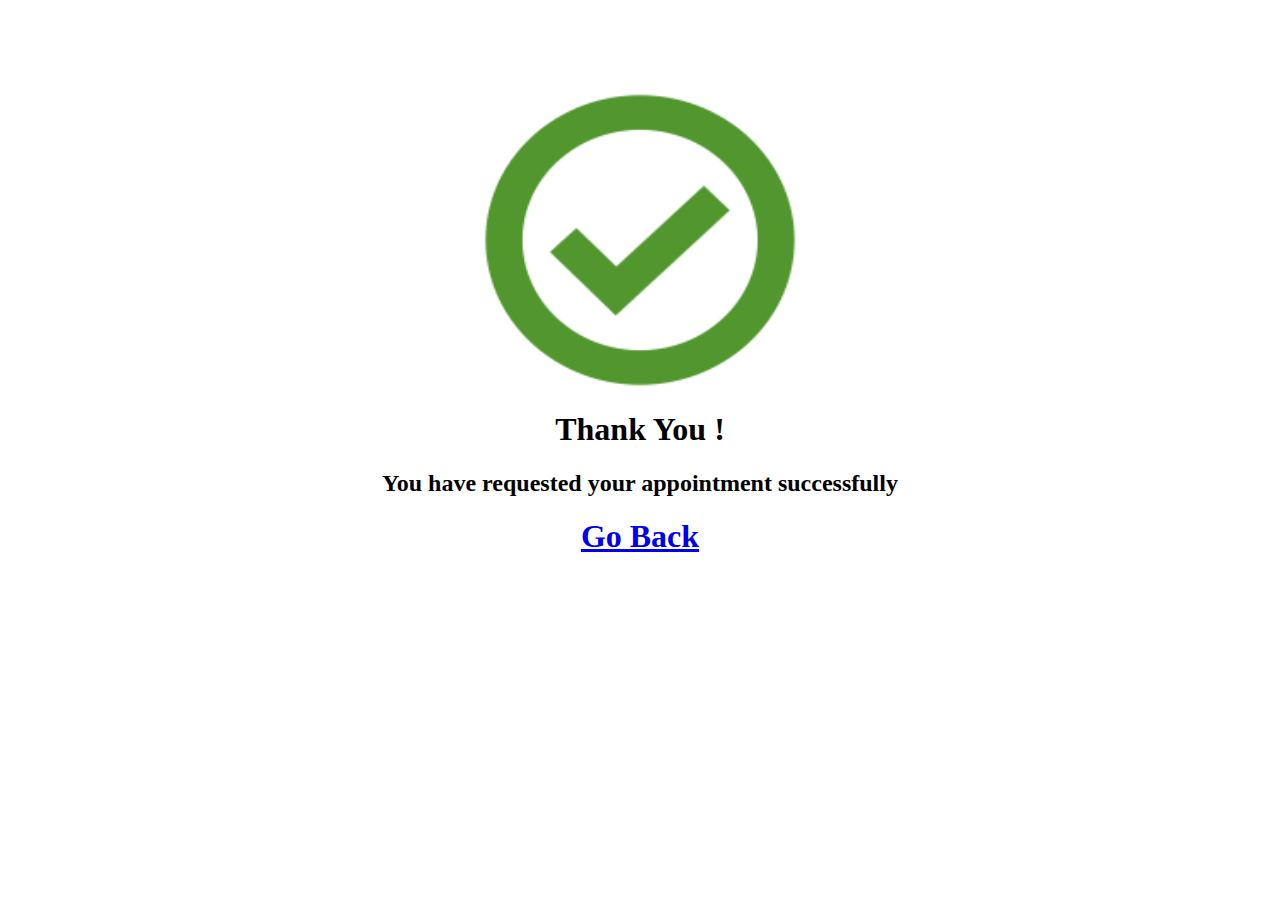
<file: submitted.html>
<!DOCTYPE html>
<html lang="en">

<head>
    <title>Submitted</title>
    <link rel="stylesheet" href="style.css" type="text/css">
</head>

<body>
    <div class="SubbMain">
        <img src="images/checkmark.png" class="center2" width="320" height="300">
        <h1>Thank You !</h1>
        <h2>You have requested your appointment successfully </h2>
        <h1><a href="index.html">Go Back</a></h1>
    </div>

</body>

</html>
</file>
<file: style.css>
/* STYLING FOR index.html */
@media screen and (max-width: 600px){
    .logo > img{
        width: 100%;
        height: 100%;
        margin-right: 210px;
    }
    .MessageDiv>h2{
        width: 100%;
        padding-top: 20px;
        padding-bottom: 0px;
    }
    .outerDiv1>div{
        width: 100%;
    }
    .outerDiv2>div{
        width: 100%;
    }
    .main2{
        width: 100%;
        height: 570px;
    }
     .main1{
        width: 100%;
        margin: 0px;
        padding: 0px;
    } 
    .paragraph{
        margin: 0 auto !important;
        display: block;
        width: 90%;
        padding: 10px 15px 10px 15px !important;
        box-shadow: 3px 3px 25px grey;
    } 
    #address>h5{
        width: 100%;   
    }
    #address>a{
        justify-content: right;
        margin-left: 40px;
        margin-right: 1000px !important;
        margin-top: auto;
        padding-bottom: 3px;
    }
}
.logo{
    background-color: #e60000;
    display: flex;
    flex-wrap: wrap;
    align-items: center;
}
.logo > p{
    margin: 0 auto;
    display: inline-block;
    text-align: center;
    color: white;
    font-size: large;
    padding-top: 15px;
    padding-bottom: 15px;
}
.fa-user-circle-o{
    width: 25px;
    height: 25px;
    margin-top: 12px;
}
.nav-item:hover{
    background-color:  #e60000;
    border-radius: 20px;
}
.nav-link{
    color: black;
    font-weight: bold;
    font-size: medium;
}
.navbar-brand, .fh1, .sh1{
    font-weight: bold;
    display: flex;
    flex-direction: row;
    justify-content: space-between;
}
.fh1,.sh1{
    margin-left: 15px;
    margin-top: 10px;
    text-shadow:2px 2px 2px grey;
}
.carousel-caption, .carousel-caption>h4{
    font-weight: bold;
}
.black{
    color: rgb(27, 27, 27);
}
.white{
    color: white;
}
#first{
    color: #e60000;
}
#second{
     color: rgb(0, 128, 255);
}
.head{
    text-align: center;
}
.heading1, .phyHeading{
    text-align: center;
    display: flex;
    flex-direction: row;
    display: block;
    margin-left: auto; 
    margin-right: auto; 
    margin-top: 40px;
    margin-bottom: 25px;
    padding: 40px;
}
.heading1>h1 {
    font-weight: bold;
    display: inline-block; 
    text-shadow: 2px 2px 2px grey;
}
.fhead{
    color:  #e60000;
    margin-right: 10px;
}
.shead{
    color:  rgb(3, 76, 185);
}
.main1{
    align-items: center;
    display: flex;
    flex-direction: row;
    display: inline-block;
}
.paragraph{
    text-align: justify;
    justify-content: center;
    padding: 0px 0px 0px 0px;
    margin-left: 170px;
    margin-right: 170px;
    font-family: Arial;
    font-size: 20px;
}
.main2{
    background-color: whitesmoke;
    /* height: 200px; */
    display: flex;
    flex-direction: row;
    justify-content: space-around;
    flex-wrap: wrap;
}
.Div1,.Div2,.Div3{
    width: 340px;
    height: 130px;
    font-size: x-large;
    text-align: center;
    background-color: white;
    box-shadow: 5px 5px 10px grey;
    margin: 30px 0px 25px 0px;
    padding: 50px 10px 15px 10px;
}
.MessageDiv{
    background-color: #e60000;
    color: white;
    height: 300px;
    align-items: center;
}
.phMessage{
    text-align: center;
    font-weight: bold;
    font-style: italic;
    text-shadow: 2px 2px 2px grey;
    padding: 90px 20px 30px 20px;
}
.QouteBy{
    text-align: right;
    margin-right: 130px;
}
.outerDiv1,.outerDiv2{
    display: flex;
    flex-direction: row;
    flex-wrap: wrap;
    justify-content: space-around;
    background-color: whitesmoke;
}
.outerDiv3{
    display: flex;
    flex-direction: row;
    flex-wrap: wrap;
    justify-content: center;
    background-color: whitesmoke;
    align-items: center;
}
.innerDiv1,.innerDiv2,.innerDiv3,.innerDiv4,.innerDiv5,.innerDiv6, .innerDiv7, .innerDiv8{
    width: 460px;
    height: 220px;
    font-size: large;
    text-align: center;
    background-color: white;
    box-shadow: 5px 5px 10px grey;
    margin: 0px 30px 0px 30px;
    padding: 50px 5px 15px 5px;
}
.saidBy{
    text-align: center;
}
.innerDiv1,.innerDiv2,.innerDiv3{
    margin-top: 30px;
}
.innerDiv4,.innerDiv5,.innerDiv6{
    margin-top: 30px;
    margin-bottom: 30px;
}
.innerDiv7, .innerDiv8{
    margin-top: 10px;
    margin-bottom: 30px;
}
.addressDiv{    
    margin-top: 180px;
    background-color: rgb(27, 27, 27);
    display: flex;
    flex-direction: row;
    /* justify-content: space-around;  */
    height: 350px;
}
#address{
    padding: 20px 20px 20px 60px;
    /* padding-left: 40px; */
    color: whitesmoke;
} 
#address>h5{
    margin-bottom: 20px;
}
.fa-phone, .fa-whatsapp, .fa-envelope-o, .fa-facebook{
    margin-right: 15px;
}
.goTop{
    justify-content: right;
    margin-left: 1400px;
    margin-right: 40px;
    margin-bottom: 40px;
    margin-top: auto;
    padding-bottom: 3px;
    display: flex;
    flex-direction: row;
    flex-wrap: wrap;
}
.footer{
    background-color:  #e60000;
    width: 100%;
    padding: 15px;
    color: whitesmoke;
}
/* STYLING OF index.html ends */
/* STYLING OF about.html starts */
@media screen and (max-width: 600px){
    /* .paraDiv{
        height: 2000px;
    } */
    #paragraph1, .phyIntro, .staffIntro{
        width: 100%;
        padding-left: 30px !important;
        padding-right: 30px !important;
        display: inline-block; 
    }
    .main3, .fee1, .fee2{
        width: 100% !important;
    }
    .fee1, .fee2{
        height: 300px;
    }
    .fee1>h2, .fee2>h2{
        font-size: x-large;
    }
    .phyHeading, .pHeading{
        margin-top: 720px;
        margin-bottom: 25px;  
    }
    #physicianDiv{
        padding-top: 30px;
    }
    .card{
        margin: 0 auto !important;
    }
    .phyIntro{
        height: 640px !important;
        padding-bottom: 25px !important;
    }
    .staffIntro{
        height: 740px !important;
        padding-bottom: 25px !important;
    }
    .feeHeading{
        margin-top: 800px;
    }
    .imageHeading{
        margin-top: 50px;
    }
    #ImageDiv{
        width: 100%;
        display: flex;
        flex-direction: column !important;
    }
    .img1, .img2, .img3, .img4, .img5{
        width: 350px !important;
        margin: 0px 0px 30px 0px !important;
    }
    .editImg{
        width: 350px !important;
    }
}
.onlyLine{
    background-color:  #e60000;
    height: 7px;
}
.paraDiv{
    background-color: whitesmoke;
    height: 550px;
    flex-wrap: wrap;
    align-items: center;
    display: flex;
    /* flex-direction: row; */
    justify-content: center;   
}
#paragraph1{
    text-align: justify;
    padding: 30px 100px 30px 100px;
   
    width: 1350px;
    display: block;
    margin-top: 40px;
    margin-bottom: 40px;
    margin-left: auto;
    margin-right: auto;  
    font-size: 20px;
    box-shadow: 5px 5px 10px grey;
    background-color: white;
}
.space1{
    display: inline-block;
}
#physicianDiv{
    background-color: whitesmoke;
    height: 535px;
    flex-wrap: wrap;
    /* align-items: center; */
    display: flex;
    flex-direction: row;
    justify-content: center;   
}
.phyIntro, .staffIntro{
    text-align: justify;
    padding: 20px 100px 30px 100px;
    width: 1000px;
    display: inline-block;
    height: 350px;
    margin-top: 85px;
    margin-bottom: 40px;
    margin-left: auto;
    margin-right: auto;  
    font-size: 20px;
    box-shadow: 5px 5px 10px grey;
    background-color: white;
}
.staffIntro{
    height: 390px;
}
.card{ 
    width: 150px;
    height: 450px; 
    display: inline-block;
    margin-top: 40px;
    margin-bottom: 40px;
    margin-left: 85px;
    margin-right: 30px;  
    box-shadow: 5px 5px 10px grey;
}
.card-body{
    text-align: center;
}
.tag{ 
    color: #e60000;
    text-shadow: 1px 1px 2px grey;
}
.main3{
    background-color: whitesmoke;
    height: 260px;
    display: flex;
    flex-direction: column;
    flex-wrap: wrap;
    justify-content: space-around;
    align-items: center;
}
.fee1,.fee2{
    width: 650px;
    height: 80px;
    text-align: center;
    margin-top: 20px;
    margin-bottom: 25px;
    background-color: white;
    box-shadow: 5px 5px 10px grey;   
}
.fee1>h2, .fee2>h2{
    padding-top: 15px;
}
.fa-male, .fa-child{
    width: 40px;
    height: 40px;
    margin-right: 20px;
}
#ImageDiv{
    display: flex;
    flex-direction: row;
    align-items: center;
    justify-content: center;
    margin-bottom: 40px !important;
}
.img1, .img2, .img3, .img4, .img5{
    /* border: 4px solid #e60000; */
    margin: auto 0px auto 15px;
    box-shadow: 3px 3px 10px grey; 
    
}
.editImg{
    width: 295px;
    height: 230px;
}
/* STYLING FOR about.html ends */
/* STYLING FOR refer.html starts */
@media screen and (max-width: 600px){
    .outerMainDiv2{
        width: 100%;
        justify-content: center;
    }
    .PhyDiv1, .PhyDiv2, .PhyDiv3, .PhyDiv4, .PhyDiv5, .PhyDiv6, .PhyDiv7{
        width: 90% !important;
        margin: 0 auto !important;
        display: inline-block;
        font-size: medium !important;
        margin-top: 20px !important;
    }
}
.begin{
    text-align: center;
    font-size: x-large;
    margin: 30px 20px 30px 20px;
}
.outerMainDiv2{
    background-color: whitesmoke;
    padding-top: 10px;
    padding-bottom: 60px;
}
.PhyDiv2, .PhyDiv4, .PhyDiv6{
    display: flex;
    flex-wrap: wrap;
    flex-direction: column;
    width: 800px;
    background-color: white;
    box-shadow: 5px 5px 20px grey;
    padding-top: 25px;
    padding-bottom: 25px;
    justify-content: right;
    align-items: center;
    margin-left: auto;
    margin-right: 50px;
    margin-top: 40px;
    border: 4px solid rgb(0, 128, 255);
}
.PhyDiv1>h3, .PhyDiv2>h3, .PhyDiv3>h3, .PhyDiv4>h3, .PhyDiv5>h3, .PhyDiv6>h3, .PhyDiv7>h3{
    text-shadow: 2px 2px 2px grey;
    color: #e60000;
}
.PhyDiv2,.PhyDiv3,.PhyDiv4,.PhyDiv5,.PhyDiv6,.PhyDiv7{
    margin-top: 30px;
}
.PhyDiv1, .PhyDiv3, .PhyDiv5, .PhyDiv7{
    display: flex;
    flex-wrap: wrap;
    flex-direction: column;
    width: 800px;
    background-color: white;
    box-shadow: 5px 5px 20px grey;
    padding-top: 25px;
    padding-bottom: 25px;
    margin-left: 50px;
    margin-top: 40px;
    justify-content: start;
    align-items: center;
    border: 4px solid #e60000;
}
/* STYLING FOR refer.html ends */
/* STYLING FOR collaboration.html starts */
@media screen and (max-width: 600px){
    .highQ, .genix, .hProducts{
        width: 400px !important;
    }
    .outerMain{
        width: 100%;
        justify-content: center;
        align-items: center; 
        height: 2430px !important;
    }
    .gproducts{
        margin-bottom: 150px !important;
    }
    .hProducts>div>img{
        width: 140px !important;
        height: 60px !important;
    }
}
.pharmaLine, .formLine, .adviceLine{
    /* border: 2px solid black; */
    /* text-align: center; */
    margin: 60px 40px 60px 40px;
    display: flex;
    flex-direction: row;
    flex-wrap: wrap;    
}
.pharmaIntro, .formIntro, .adviceIntro{
    text-align: center;
    margin: 0 auto;
    display: block;
}
.outerMain{
    background-color: whitesmoke;
    height: 2200px;
    padding-top: 5px;
    margin-bottom: 20px !important;
} 
.highQ, .genix, .hProducts{
    /* border: 2px solid #e60000; */
    display: flex;
    flex-wrap: wrap;
    flex-direction: column;
    width: 800px;
    background-color: white;
    box-shadow: 5px 5px 20px grey;
    padding-top: 25px;
    padding-bottom: 25px;
    justify-content: space-around;
    align-items: center;
    margin: 0 auto;
}
.fDiv, .sDiv{
    /* border: 2px solid blue; */
    display: inline-block;
    /* height: max-content; */
    align-items: center;
    margin: 0 auto;
    background-color: white;
    padding: 20px 15px 20px 15px;
}
.sDiv>h4, .sDiv>h5, .sDiv>p{
    text-align: center;  
}
.hProducts{
    flex-direction: row;
    margin-bottom: 40px;
}
/* STYLING FOR collaboration.html ends */
/* STYLING FOR appointments.html starts */
@media screen and (max-width: 600px){
    .OuterMainDiv{
        width: 100%;
        justify-content: center !important;
        align-items: center !important; 
        /* height: 2430px !important; */
    }
    .patientInfo, .appointmentInfo{
        width: 400px !important;
        margin: 0 auto !important;
        display: inline-block;
        /* margin-left: 15px !important; */
    }
    .indent{
        text-indent: 8% !important; 
    }
     label{
        width: 140px !important;
        font-size: medium !important;
    } 
    .tab2{
        margin-left: 30px;
        margin-right: 30px;
        width: 340px !important;
    }
    .appointmentInfo{
        margin-top: 40px !important;
        height: 600px !important;
    }

}
.OuterMainDiv{
    background-color: whitesmoke;
    padding-top: 40px;
    padding-bottom: 40px;
    display: flex;
    flex-direction: column;
    flex-wrap: wrap;
}
.tab1{
    margin-left: 20px;
    /* border-radius: 4px; */
    padding: 10px 0px 10px 10px;
}
.indent{
    text-indent: 3%; 
    border-radius: 4px;
}
label{
    width: 240px;
    display: inline-block;
    font-size: large;
    /* font-weight: bold; */
}
.patientInfo, .appointmentInfo{
    margin-left: 20px;
    width: 800px;
    box-shadow: 5px 5px 10px grey;
    margin: 0 auto;
    display: inline-block; 
    background-color: white;
}
.appointmentInfo{
    margin-top: 40px;
    height: 550px;
    margin-bottom: 40px;
}
.tab2{
    margin-left: 30px;
    width: 600px;
    border-radius: 4px;
    /* padding: 3px 0px 0px 3px; */
}
select:hover, .indent:hover, .tab2:hover{
    border: 1px solid #e60000 !important;
}
#aDetails,#pDetails{
    text-shadow: 2px 2px 2px grey;
    color: #e60000;
}
.reset, .request{
    background-color: #e60000;   
}
.reset>a, .request>a{
    color: white;
}
.btn-danger{
    margin-left: 25px;
}
.buttonClass{
    margin-top: 25px;
    display: flex;
    flex-direction: row;
    justify-content: center;   
}
/* STYLING FOR appointments.html ends */
/* STYLING FOR advice.html starts */
@media screen and (max-width:600px){
    .outerMainDiv1{
        width: 100%;
        display: flex;
        flex-direction: column !important;
        justify-content: center !important;
    }
    .forAll, .links{
        width: 95%;
        margin: 0 auto !important;
        display: inline-block;
    }
    .forAll{
        border: hidden !important;
    }
    .forAll>img{
        width: 100%;
    }
    .links{
        margin-top: 35px !important;
    }
    .AlertDiv{
        width: 100%;
        height: 500px !important;
        margin-bottom: 90px !important;
        margin-top: 60px !important;
        padding: 7px;
    }
}
#AdvicesHeading{
    text-align: center;
    text-shadow: 2px 2px 2px grey;
    color: #e60000;
    margin-top: 30px;
}
.outerMainDiv1{
    display: flex;
    flex-direction: row;
    align-items: center !important;
    justify-content: center;
}
.forAll, .links{
    margin: 20px 50px 20px 50px;
    box-shadow: 5px 5px 15px grey;
}
.forAll{
    border: 4px solid #e60000;
}
.links{
    padding: 10px 0px 10px 20px;
}
.insideLinks>ul{
    font-size: large;
}
li>a{
    color: #e60000;
}
.adviceIntro{
    text-decoration: underline;
    text-align: center;
    text-shadow: 1px 1px 1px grey;
}
.AlertDiv{
    background-color: #e60000;
    color: white;
    height: 260px;
    align-items: center;
}
.alert{
    text-align: center;
    font-weight: bold;
    font-style: italic;
    text-shadow: 2px 2px 2px grey;
    padding: 80px 20px 10px 20px;
}
/* STYLING FOR advice.html ends */
/* STYLING FOR contact.html starts */
@media screen and (max-width: 600px){
    .main4{
        width: 100%;
        height: 185px !important;
    }
    .main4>div{
        width: 100%;
        height: 120px;
        margin-bottom: 20px;
    }
    .main5{
        width: 100%;
        height: 280px !important;
    }
    .main5>div{
        width: 100%;
        height: 210px !important;
        margin-bottom: 20px;
    }
    .main6{
        width: 100%;
        height: 140px;
    }
}
.main4,.main5{
    background-color: whitesmoke;
    height: 185px;
    padding-top: 30px;
    padding-bottom: 30px;
    display: flex;
    flex-wrap: wrap;
}
.main5{
    height: 200px;
}
.main6{
    background-color: whitesmoke;
    height: 140px;
    padding-top: 30px;
    padding-bottom: 30px;
    display: flex;
    flex-wrap: wrap;
}
.visitUs, .visitingTime{
    border: 2px solid  #e60000;
    box-shadow: 5px 5px 10px grey;
    width: 800px;
    height: 120px; 
    justify-content: space-around;
    align-items: center;
    margin: 0 auto;
    background-color: white;
}
.visitUs>h4, .visitingTime>h4{
    text-align: center;
    padding-left: 20px;
    padding-right: 20px;
    padding-top: 20px;
    display: block;
}
.visitingTime{
    height: 140px;
}
.visitingTime>h4{
    padding-top: 20px;
    padding-bottom: 5px;
}
.fa-clock-o, .fa-map-marker{
    margin-right: 20px;
}
.connectUs{
    border: 2px solid  #e60000;
    box-shadow: 5px 5px 10px grey;
    width: 800px;
    height: 80px;
    display: flex;
    justify-content: space-around;  
    align-items: center;
    margin: 0 auto;
    background-color: white;
}
/* STYLING FOR contact.html ends */
/* STYLING FOR pictures.html starts */
.outerMainDiv3{
    background-color: whitesmoke;
    justify-content: center;
    align-items: center;
    /* display: flex;
    flex-direction: column; */
    padding-top: 20px;
}
#div1>img, #div2>img, #div3>img, #div4>img, #div5>img, #div6>img, #div7>img, #div8>img{
    width: 550px;
    height: 710px;
}
.outerMainDiv3>div{
    border: 4px solid red !important;
    margin: 0 auto;
    display: block;
    width: 550px;
    margin-top: 40px;
}
/* STYLING FOR pictures.html ends */
/* STYLING FOR submitted.html starts */
.SubbMain{
    margin-top: 90px !important;
    flex-wrap: wrap;
}
.SubbMain>h1, .SubbMain>h2{
    text-align: center;
}
.center2{
    margin: 0 auto;
    display: block;
}
/* STYLING FOR submitted.html ends */
</file>
